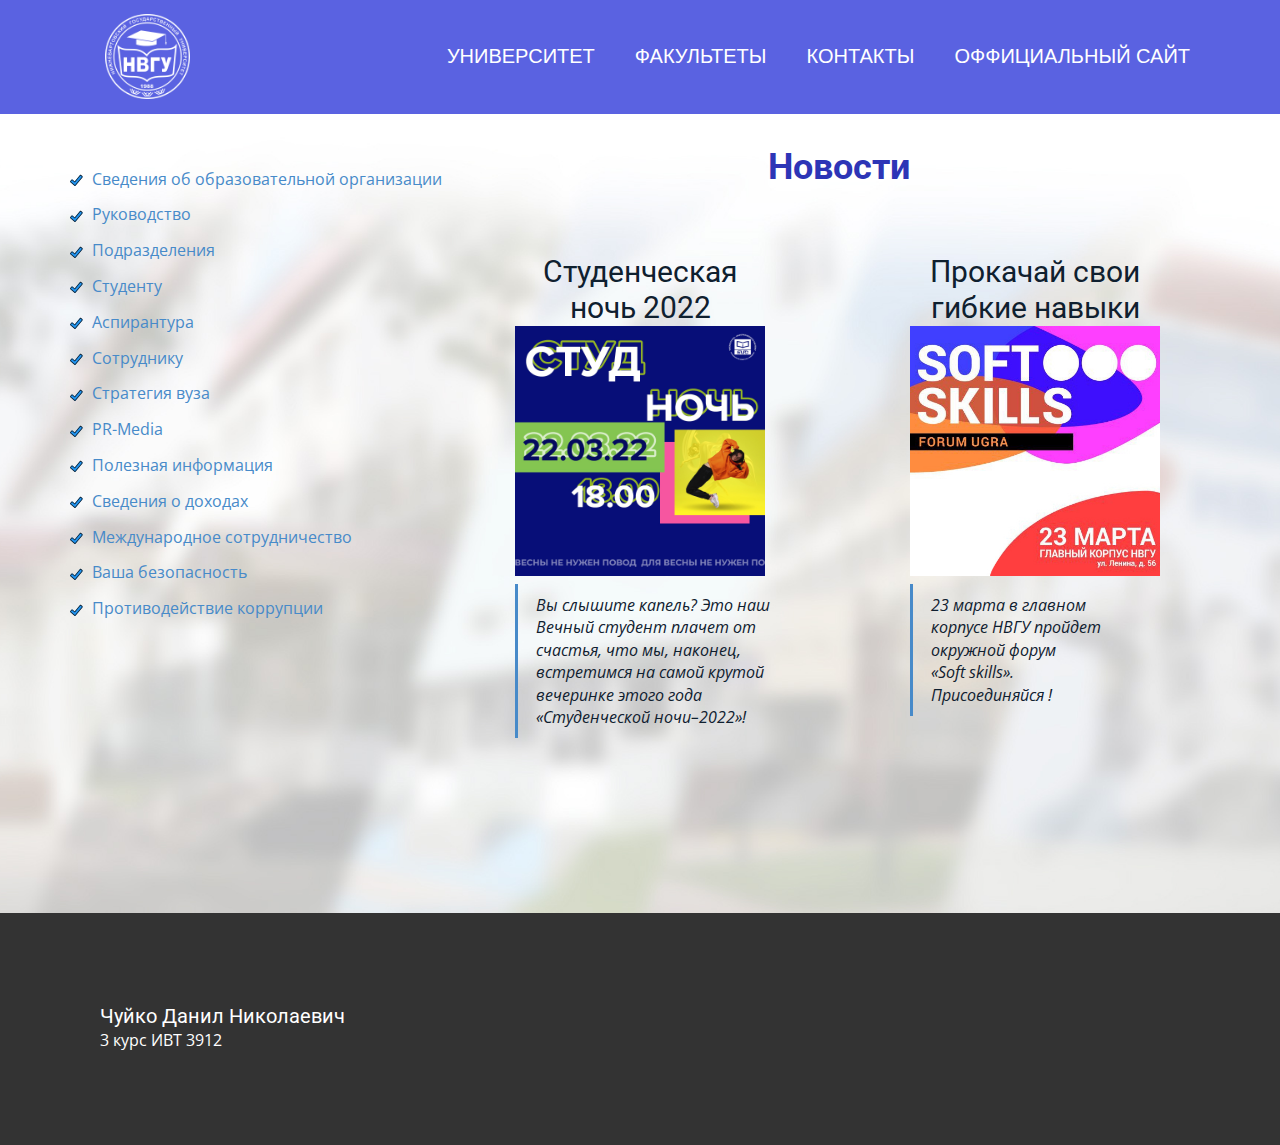
<file: index.html>
<!DOCTYPE html>
<html style="font-size: 16px;">
  <head>
    <meta name="viewport" content="width=device-width, initial-scale=1.0">
    <meta charset="utf-8">
    <meta name="keywords" content="">
    <meta name="description" content="">
    <meta name="page_type" content="np-template-header-footer-from-plugin">
    <title>Университет</title>
    <link rel="stylesheet" href="nicepage.css" media="screen">
<link rel="stylesheet" href="Университет.css" media="screen">
    <script class="u-script" type="text/javascript" src="jquery.js" defer=""></script>
    <script class="u-script" type="text/javascript" src="nicepage.js" defer=""></script>
    <meta name="generator" content="Nicepage 4.7.1, nicepage.com">
    <link id="u-theme-google-font" rel="stylesheet" href="https://fonts.googleapis.com/css?family=Roboto:100,100i,300,300i,400,400i,500,500i,700,700i,900,900i|Open+Sans:300,300i,400,400i,500,500i,600,600i,700,700i,800,800i">
    
    
    <script type="application/ld+json">{
		"@context": "http://schema.org",
		"@type": "Organization",
		"name": "Site1",
		"logo": "images/150K.png"
}</script>
    <meta name="theme-color" content="#478ac9">
    <meta property="og:title" content="Университет">
    <meta property="og:description" content="">
    <meta property="og:type" content="website">
  </head>
  <body data-home-page="Университет.html" data-home-page-title="Университет" class="u-body u-xl-mode"><header class="u-clearfix u-custom-color-1 u-header u-sticky u-sticky-fddc u-header" id="sec-4770"><div class="u-clearfix u-sheet u-sheet-1">
        <img class="u-image u-image-default u-image-1" src="images/85919197-98d3-4843-d24d-f142bf7e7b52.png" alt="" data-image-width="10243" data-image-height="10244" data-href="ГЛАВНАЯ-СТРАНИЦА.html" data-page-id="1099308682">
        <nav class="u-menu u-menu-dropdown u-offcanvas u-menu-1" data-position="меню">
          <div class="menu-collapse u-custom-font u-font-arial" style="font-size: 1.25rem; letter-spacing: 0px; text-transform: uppercase; font-weight: 700;">
            <a class="u-button-style u-custom-color u-custom-left-right-menu-spacing u-custom-padding-bottom u-custom-text-active-color u-custom-text-color u-custom-text-hover-color u-custom-top-bottom-menu-spacing u-nav-link u-text-active-palette-1-base u-text-hover-palette-2-base" href="#">
              <svg class="u-svg-link" viewBox="0 0 24 24"><use xmlns:xlink="http://www.w3.org/1999/xlink" xlink:href="#menu-hamburger"></use></svg>
              <svg class="u-svg-content" version="1.1" id="menu-hamburger" viewBox="0 0 16 16" x="0px" y="0px" xmlns:xlink="http://www.w3.org/1999/xlink" xmlns="http://www.w3.org/2000/svg"><g><rect y="1" width="16" height="2"></rect><rect y="7" width="16" height="2"></rect><rect y="13" width="16" height="2"></rect>
</g></svg>
            </a>
          </div>
          <div class="u-custom-menu u-nav-container">
            <ul class="u-custom-font u-font-arial u-nav u-unstyled u-nav-1"><li class="u-nav-item"><a class="u-button-style u-nav-link u-text-active-white u-text-hover-palette-1-light-3 u-text-white" href="Университет.html" style="padding: 18px 20px;">Университет</a>
</li><li class="u-nav-item"><a class="u-button-style u-nav-link u-text-active-white u-text-hover-palette-1-light-3 u-text-white" href="Факультеты.html" style="padding: 18px 20px;">Факультеты</a>
</li><li class="u-nav-item"><a class="u-button-style u-nav-link u-text-active-white u-text-hover-palette-1-light-3 u-text-white" href="Контакты.html" style="padding: 18px 20px;">Контакты</a>
</li><li class="u-nav-item"><a class="u-button-style u-nav-link u-text-active-white u-text-hover-palette-1-light-3 u-text-white" href="https://nvsu.ru" target="_blank" style="padding: 18px 20px;">Оффициальный сайт</a>
</li></ul>
          </div>
          <div class="u-custom-menu u-nav-container-collapse">
            <div class="u-black u-container-style u-inner-container-layout u-opacity u-opacity-95 u-sidenav">
              <div class="u-inner-container-layout u-sidenav-overflow">
                <div class="u-menu-close"></div>
                <ul class="u-align-center u-nav u-popupmenu-items u-unstyled u-nav-2"><li class="u-nav-item"><a class="u-button-style u-nav-link" href="Университет.html">Университет</a>
</li><li class="u-nav-item"><a class="u-button-style u-nav-link" href="Факультеты.html">Факультеты</a>
</li><li class="u-nav-item"><a class="u-button-style u-nav-link" href="Контакты.html">Контакты</a>
</li><li class="u-nav-item"><a class="u-button-style u-nav-link" href="https://nvsu.ru" target="_blank">Оффициальный сайт</a>
</li></ul>
              </div>
            </div>
            <div class="u-black u-menu-overlay u-opacity u-opacity-70"></div>
          </div>
        </nav>
      </div></header>
    <section class="u-clearfix u-image u-section-1" id="sec-4417" data-image-width="1920" data-image-height="1080">
      <div class="u-clearfix u-sheet u-valign-middle-lg u-valign-middle-md u-valign-middle-sm u-valign-middle-xl u-sheet-1">
        <div class="u-clearfix u-expanded-width u-layout-wrap u-layout-wrap-1">
          <div class="u-layout">
            <div class="u-layout-row">
              <div class="u-container-style u-layout-cell u-size-60 u-layout-cell-1">
                <div class="u-container-layout u-container-layout-1">
                  <h2 class="u-text u-text-custom-color-2 u-text-default u-text-1">Новости</h2>
                  <ul class="u-custom-list u-text u-text-2">
                    <li>
                      <div class="u-list-icon">
                        <svg xmlns="http://www.w3.org/2000/svg" xmlns:xlink="http://www.w3.org/1999/xlink" version="1.1" xml:space="preserve" class="u-svg-content" viewBox="0 0 24 24" id="svg-6d63"><path d="m23.526 5.101c-.04-.399-.231-.759-.541-1.014l-2.318-1.904c-.639-.524-1.585-.432-2.111.207l-9.745 11.86-3.916-3.355c-.628-.536-1.576-.465-2.115.163l-1.952 2.278c-.261.304-.388.691-.357 1.091s.215.764.52 1.024l7.403 6.346c.275.235.616.361.974.361.044 0 .089-.002.134-.006.405-.036.77-.229 1.028-.542l12.662-15.411c.255-.309.373-.7.334-1.098z" fill="#2196f3"></path><path d="m.638 13.173c-.304.354-.452.807-.417 1.273.036.466.251.891.606 1.194l7.403 6.346v.001c.321.273.719.421 1.136.421.052 0 .104-.003.156-.007.472-.042.898-.266 1.199-.632l12.665-15.411c.613-.746.504-1.852-.242-2.464l-2.318-1.904c-.744-.612-1.848-.504-2.463.24l-9.584 11.665-3.722-3.189c-.732-.627-1.839-.543-2.467.189zm3.444-1.329 4.303 3.688c.153.131.348.196.554.178.201-.018.386-.115.514-.271l10.07-12.255c.087-.107.246-.123.352-.035l2.318 1.904c.107.088.123.246.035.353l-12.664 15.41c-.058.07-.132.087-.171.09-.039.006-.115.001-.185-.059l-7.404-6.346c-.068-.059-.083-.132-.086-.171-.003-.038.001-.113.06-.182l1.952-2.278c.089-.102.247-.116.352-.026z"></path></svg>
                      </div>
                      <a href="https://nvsu.ru/sveden/" class="u-active-none u-border-none u-btn u-button-style u-hover-none u-none u-text-palette-1-base u-btn-1">Сведения об образовательной организации</a>
                    </li>
                    <li>
                      <div class="u-list-icon">
                        <svg xmlns="http://www.w3.org/2000/svg" xmlns:xlink="http://www.w3.org/1999/xlink" version="1.1" xml:space="preserve" class="u-svg-content" viewBox="0 0 24 24" id="svg-6d63"><path d="m23.526 5.101c-.04-.399-.231-.759-.541-1.014l-2.318-1.904c-.639-.524-1.585-.432-2.111.207l-9.745 11.86-3.916-3.355c-.628-.536-1.576-.465-2.115.163l-1.952 2.278c-.261.304-.388.691-.357 1.091s.215.764.52 1.024l7.403 6.346c.275.235.616.361.974.361.044 0 .089-.002.134-.006.405-.036.77-.229 1.028-.542l12.662-15.411c.255-.309.373-.7.334-1.098z" fill="#2196f3"></path><path d="m.638 13.173c-.304.354-.452.807-.417 1.273.036.466.251.891.606 1.194l7.403 6.346v.001c.321.273.719.421 1.136.421.052 0 .104-.003.156-.007.472-.042.898-.266 1.199-.632l12.665-15.411c.613-.746.504-1.852-.242-2.464l-2.318-1.904c-.744-.612-1.848-.504-2.463.24l-9.584 11.665-3.722-3.189c-.732-.627-1.839-.543-2.467.189zm3.444-1.329 4.303 3.688c.153.131.348.196.554.178.201-.018.386-.115.514-.271l10.07-12.255c.087-.107.246-.123.352-.035l2.318 1.904c.107.088.123.246.035.353l-12.664 15.41c-.058.07-.132.087-.171.09-.039.006-.115.001-.185-.059l-7.404-6.346c-.068-.059-.083-.132-.086-.171-.003-.038.001-.113.06-.182l1.952-2.278c.089-.102.247-.116.352-.026z"></path></svg>
                      </div>
                      <a href="https://nvsu.ru/ru/rukovodstvo/" class="u-active-none u-border-none u-btn u-button-style u-hover-none u-none u-text-palette-1-base u-btn-2">Руководство</a>
                    </li>
                    <li>
                      <div class="u-list-icon">
                        <svg xmlns="http://www.w3.org/2000/svg" xmlns:xlink="http://www.w3.org/1999/xlink" version="1.1" xml:space="preserve" class="u-svg-content" viewBox="0 0 24 24" id="svg-6d63"><path d="m23.526 5.101c-.04-.399-.231-.759-.541-1.014l-2.318-1.904c-.639-.524-1.585-.432-2.111.207l-9.745 11.86-3.916-3.355c-.628-.536-1.576-.465-2.115.163l-1.952 2.278c-.261.304-.388.691-.357 1.091s.215.764.52 1.024l7.403 6.346c.275.235.616.361.974.361.044 0 .089-.002.134-.006.405-.036.77-.229 1.028-.542l12.662-15.411c.255-.309.373-.7.334-1.098z" fill="#2196f3"></path><path d="m.638 13.173c-.304.354-.452.807-.417 1.273.036.466.251.891.606 1.194l7.403 6.346v.001c.321.273.719.421 1.136.421.052 0 .104-.003.156-.007.472-.042.898-.266 1.199-.632l12.665-15.411c.613-.746.504-1.852-.242-2.464l-2.318-1.904c-.744-.612-1.848-.504-2.463.24l-9.584 11.665-3.722-3.189c-.732-.627-1.839-.543-2.467.189zm3.444-1.329 4.303 3.688c.153.131.348.196.554.178.201-.018.386-.115.514-.271l10.07-12.255c.087-.107.246-.123.352-.035l2.318 1.904c.107.088.123.246.035.353l-12.664 15.41c-.058.07-.132.087-.171.09-.039.006-.115.001-.185-.059l-7.404-6.346c-.068-.059-.083-.132-.086-.171-.003-.038.001-.113.06-.182l1.952-2.278c.089-.102.247-.116.352-.026z"></path></svg>
                      </div>
                      <a href="https://nvsu.ru/ru/units/" class="u-active-none u-border-none u-btn u-button-style u-hover-none u-none u-text-palette-1-base u-btn-3">Подразделения</a>
                    </li>
                    <li>
                      <div class="u-list-icon">
                        <svg xmlns="http://www.w3.org/2000/svg" xmlns:xlink="http://www.w3.org/1999/xlink" version="1.1" xml:space="preserve" class="u-svg-content" viewBox="0 0 24 24" id="svg-6d63"><path d="m23.526 5.101c-.04-.399-.231-.759-.541-1.014l-2.318-1.904c-.639-.524-1.585-.432-2.111.207l-9.745 11.86-3.916-3.355c-.628-.536-1.576-.465-2.115.163l-1.952 2.278c-.261.304-.388.691-.357 1.091s.215.764.52 1.024l7.403 6.346c.275.235.616.361.974.361.044 0 .089-.002.134-.006.405-.036.77-.229 1.028-.542l12.662-15.411c.255-.309.373-.7.334-1.098z" fill="#2196f3"></path><path d="m.638 13.173c-.304.354-.452.807-.417 1.273.036.466.251.891.606 1.194l7.403 6.346v.001c.321.273.719.421 1.136.421.052 0 .104-.003.156-.007.472-.042.898-.266 1.199-.632l12.665-15.411c.613-.746.504-1.852-.242-2.464l-2.318-1.904c-.744-.612-1.848-.504-2.463.24l-9.584 11.665-3.722-3.189c-.732-.627-1.839-.543-2.467.189zm3.444-1.329 4.303 3.688c.153.131.348.196.554.178.201-.018.386-.115.514-.271l10.07-12.255c.087-.107.246-.123.352-.035l2.318 1.904c.107.088.123.246.035.353l-12.664 15.41c-.058.07-.132.087-.171.09-.039.006-.115.001-.185-.059l-7.404-6.346c-.068-.059-.083-.132-.086-.171-.003-.038.001-.113.06-.182l1.952-2.278c.089-.102.247-.116.352-.026z"></path></svg>
                      </div>
                      <a href="https://nvsu.ru/ru/studentu/" class="u-active-none u-border-none u-btn u-button-style u-hover-none u-none u-text-palette-1-base u-btn-4">Студенту</a>
                    </li>
                    <li>
                      <div class="u-list-icon">
                        <svg xmlns="http://www.w3.org/2000/svg" xmlns:xlink="http://www.w3.org/1999/xlink" version="1.1" xml:space="preserve" class="u-svg-content" viewBox="0 0 24 24" id="svg-6d63"><path d="m23.526 5.101c-.04-.399-.231-.759-.541-1.014l-2.318-1.904c-.639-.524-1.585-.432-2.111.207l-9.745 11.86-3.916-3.355c-.628-.536-1.576-.465-2.115.163l-1.952 2.278c-.261.304-.388.691-.357 1.091s.215.764.52 1.024l7.403 6.346c.275.235.616.361.974.361.044 0 .089-.002.134-.006.405-.036.77-.229 1.028-.542l12.662-15.411c.255-.309.373-.7.334-1.098z" fill="#2196f3"></path><path d="m.638 13.173c-.304.354-.452.807-.417 1.273.036.466.251.891.606 1.194l7.403 6.346v.001c.321.273.719.421 1.136.421.052 0 .104-.003.156-.007.472-.042.898-.266 1.199-.632l12.665-15.411c.613-.746.504-1.852-.242-2.464l-2.318-1.904c-.744-.612-1.848-.504-2.463.24l-9.584 11.665-3.722-3.189c-.732-.627-1.839-.543-2.467.189zm3.444-1.329 4.303 3.688c.153.131.348.196.554.178.201-.018.386-.115.514-.271l10.07-12.255c.087-.107.246-.123.352-.035l2.318 1.904c.107.088.123.246.035.353l-12.664 15.41c-.058.07-.132.087-.171.09-.039.006-.115.001-.185-.059l-7.404-6.346c-.068-.059-.083-.132-.086-.171-.003-.038.001-.113.06-.182l1.952-2.278c.089-.102.247-.116.352-.026z"></path></svg>
                      </div>
                      <a href="https://nvsu.ru/ru/aspirantura/" class="u-active-none u-border-none u-btn u-button-style u-hover-none u-none u-text-palette-1-base u-btn-5">Аспирантура</a>
                    </li>
                    <li>
                      <div class="u-list-icon">
                        <svg xmlns="http://www.w3.org/2000/svg" xmlns:xlink="http://www.w3.org/1999/xlink" version="1.1" xml:space="preserve" class="u-svg-content" viewBox="0 0 24 24" id="svg-6d63"><path d="m23.526 5.101c-.04-.399-.231-.759-.541-1.014l-2.318-1.904c-.639-.524-1.585-.432-2.111.207l-9.745 11.86-3.916-3.355c-.628-.536-1.576-.465-2.115.163l-1.952 2.278c-.261.304-.388.691-.357 1.091s.215.764.52 1.024l7.403 6.346c.275.235.616.361.974.361.044 0 .089-.002.134-.006.405-.036.77-.229 1.028-.542l12.662-15.411c.255-.309.373-.7.334-1.098z" fill="#2196f3"></path><path d="m.638 13.173c-.304.354-.452.807-.417 1.273.036.466.251.891.606 1.194l7.403 6.346v.001c.321.273.719.421 1.136.421.052 0 .104-.003.156-.007.472-.042.898-.266 1.199-.632l12.665-15.411c.613-.746.504-1.852-.242-2.464l-2.318-1.904c-.744-.612-1.848-.504-2.463.24l-9.584 11.665-3.722-3.189c-.732-.627-1.839-.543-2.467.189zm3.444-1.329 4.303 3.688c.153.131.348.196.554.178.201-.018.386-.115.514-.271l10.07-12.255c.087-.107.246-.123.352-.035l2.318 1.904c.107.088.123.246.035.353l-12.664 15.41c-.058.07-.132.087-.171.09-.039.006-.115.001-.185-.059l-7.404-6.346c-.068-.059-.083-.132-.086-.171-.003-.038.001-.113.06-.182l1.952-2.278c.089-.102.247-.116.352-.026z"></path></svg>
                      </div>
                      <a href="https://nvsu.ru/ru/sotrudniku/" class="u-active-none u-border-none u-btn u-button-style u-hover-none u-none u-text-palette-1-base u-btn-6">Сотруднику</a>
                    </li>
                    <li>
                      <div class="u-list-icon">
                        <svg xmlns="http://www.w3.org/2000/svg" xmlns:xlink="http://www.w3.org/1999/xlink" version="1.1" xml:space="preserve" class="u-svg-content" viewBox="0 0 24 24" id="svg-6d63"><path d="m23.526 5.101c-.04-.399-.231-.759-.541-1.014l-2.318-1.904c-.639-.524-1.585-.432-2.111.207l-9.745 11.86-3.916-3.355c-.628-.536-1.576-.465-2.115.163l-1.952 2.278c-.261.304-.388.691-.357 1.091s.215.764.52 1.024l7.403 6.346c.275.235.616.361.974.361.044 0 .089-.002.134-.006.405-.036.77-.229 1.028-.542l12.662-15.411c.255-.309.373-.7.334-1.098z" fill="#2196f3"></path><path d="m.638 13.173c-.304.354-.452.807-.417 1.273.036.466.251.891.606 1.194l7.403 6.346v.001c.321.273.719.421 1.136.421.052 0 .104-.003.156-.007.472-.042.898-.266 1.199-.632l12.665-15.411c.613-.746.504-1.852-.242-2.464l-2.318-1.904c-.744-.612-1.848-.504-2.463.24l-9.584 11.665-3.722-3.189c-.732-.627-1.839-.543-2.467.189zm3.444-1.329 4.303 3.688c.153.131.348.196.554.178.201-.018.386-.115.514-.271l10.07-12.255c.087-.107.246-.123.352-.035l2.318 1.904c.107.088.123.246.035.353l-12.664 15.41c-.058.07-.132.087-.171.09-.039.006-.115.001-.185-.059l-7.404-6.346c-.068-.059-.083-.132-.086-.171-.003-.038.001-.113.06-.182l1.952-2.278c.089-.102.247-.116.352-.026z"></path></svg>
                      </div>
                      <a href="https://nvsu.ru/ru/graphik/" class="u-active-none u-border-none u-btn u-button-style u-hover-none u-none u-text-palette-1-base u-btn-7">Стратегия вуза</a>
                    </li>
                    <li>
                      <div class="u-list-icon">
                        <svg xmlns="http://www.w3.org/2000/svg" xmlns:xlink="http://www.w3.org/1999/xlink" version="1.1" xml:space="preserve" class="u-svg-content" viewBox="0 0 24 24" id="svg-6d63"><path d="m23.526 5.101c-.04-.399-.231-.759-.541-1.014l-2.318-1.904c-.639-.524-1.585-.432-2.111.207l-9.745 11.86-3.916-3.355c-.628-.536-1.576-.465-2.115.163l-1.952 2.278c-.261.304-.388.691-.357 1.091s.215.764.52 1.024l7.403 6.346c.275.235.616.361.974.361.044 0 .089-.002.134-.006.405-.036.77-.229 1.028-.542l12.662-15.411c.255-.309.373-.7.334-1.098z" fill="#2196f3"></path><path d="m.638 13.173c-.304.354-.452.807-.417 1.273.036.466.251.891.606 1.194l7.403 6.346v.001c.321.273.719.421 1.136.421.052 0 .104-.003.156-.007.472-.042.898-.266 1.199-.632l12.665-15.411c.613-.746.504-1.852-.242-2.464l-2.318-1.904c-.744-.612-1.848-.504-2.463.24l-9.584 11.665-3.722-3.189c-.732-.627-1.839-.543-2.467.189zm3.444-1.329 4.303 3.688c.153.131.348.196.554.178.201-.018.386-.115.514-.271l10.07-12.255c.087-.107.246-.123.352-.035l2.318 1.904c.107.088.123.246.035.353l-12.664 15.41c-.058.07-.132.087-.171.09-.039.006-.115.001-.185-.059l-7.404-6.346c-.068-.059-.083-.132-.086-.171-.003-.038.001-.113.06-.182l1.952-2.278c.089-.102.247-.116.352-.026z"></path></svg>
                      </div>
                      <a href="https://nvsu.ru/ru/pr/" class="u-active-none u-border-none u-btn u-button-style u-hover-none u-none u-text-palette-1-base u-btn-8">PR-Media</a>
                    </li>
                    <li>
                      <div class="u-list-icon">
                        <svg xmlns="http://www.w3.org/2000/svg" xmlns:xlink="http://www.w3.org/1999/xlink" version="1.1" xml:space="preserve" class="u-svg-content" viewBox="0 0 24 24" id="svg-6d63"><path d="m23.526 5.101c-.04-.399-.231-.759-.541-1.014l-2.318-1.904c-.639-.524-1.585-.432-2.111.207l-9.745 11.86-3.916-3.355c-.628-.536-1.576-.465-2.115.163l-1.952 2.278c-.261.304-.388.691-.357 1.091s.215.764.52 1.024l7.403 6.346c.275.235.616.361.974.361.044 0 .089-.002.134-.006.405-.036.77-.229 1.028-.542l12.662-15.411c.255-.309.373-.7.334-1.098z" fill="#2196f3"></path><path d="m.638 13.173c-.304.354-.452.807-.417 1.273.036.466.251.891.606 1.194l7.403 6.346v.001c.321.273.719.421 1.136.421.052 0 .104-.003.156-.007.472-.042.898-.266 1.199-.632l12.665-15.411c.613-.746.504-1.852-.242-2.464l-2.318-1.904c-.744-.612-1.848-.504-2.463.24l-9.584 11.665-3.722-3.189c-.732-.627-1.839-.543-2.467.189zm3.444-1.329 4.303 3.688c.153.131.348.196.554.178.201-.018.386-.115.514-.271l10.07-12.255c.087-.107.246-.123.352-.035l2.318 1.904c.107.088.123.246.035.353l-12.664 15.41c-.058.07-.132.087-.171.09-.039.006-.115.001-.185-.059l-7.404-6.346c-.068-.059-.083-.132-.086-.171-.003-.038.001-.113.06-.182l1.952-2.278c.089-.102.247-.116.352-.026z"></path></svg>
                      </div>
                      <a href="https://nvsu.ru/ru/inf/" class="u-active-none u-border-none u-btn u-button-style u-hover-none u-none u-text-palette-1-base u-btn-9">Полезная информация</a>
                    </li>
                    <li>
                      <div class="u-list-icon">
                        <svg xmlns="http://www.w3.org/2000/svg" xmlns:xlink="http://www.w3.org/1999/xlink" version="1.1" xml:space="preserve" class="u-svg-content" viewBox="0 0 24 24" id="svg-6d63"><path d="m23.526 5.101c-.04-.399-.231-.759-.541-1.014l-2.318-1.904c-.639-.524-1.585-.432-2.111.207l-9.745 11.86-3.916-3.355c-.628-.536-1.576-.465-2.115.163l-1.952 2.278c-.261.304-.388.691-.357 1.091s.215.764.52 1.024l7.403 6.346c.275.235.616.361.974.361.044 0 .089-.002.134-.006.405-.036.77-.229 1.028-.542l12.662-15.411c.255-.309.373-.7.334-1.098z" fill="#2196f3"></path><path d="m.638 13.173c-.304.354-.452.807-.417 1.273.036.466.251.891.606 1.194l7.403 6.346v.001c.321.273.719.421 1.136.421.052 0 .104-.003.156-.007.472-.042.898-.266 1.199-.632l12.665-15.411c.613-.746.504-1.852-.242-2.464l-2.318-1.904c-.744-.612-1.848-.504-2.463.24l-9.584 11.665-3.722-3.189c-.732-.627-1.839-.543-2.467.189zm3.444-1.329 4.303 3.688c.153.131.348.196.554.178.201-.018.386-.115.514-.271l10.07-12.255c.087-.107.246-.123.352-.035l2.318 1.904c.107.088.123.246.035.353l-12.664 15.41c-.058.07-.132.087-.171.09-.039.006-.115.001-.185-.059l-7.404-6.346c-.068-.059-.083-.132-.086-.171-.003-.038.001-.113.06-.182l1.952-2.278c.089-.102.247-.116.352-.026z"></path></svg>
                      </div>
                      <a href="https://nvsu.ru/ru/dohodi/" class="u-active-none u-border-none u-btn u-button-style u-hover-none u-none u-text-palette-1-base u-btn-10">Сведения о доходах</a>
                    </li>
                    <li>
                      <div class="u-list-icon">
                        <svg xmlns="http://www.w3.org/2000/svg" xmlns:xlink="http://www.w3.org/1999/xlink" version="1.1" xml:space="preserve" class="u-svg-content" viewBox="0 0 24 24" id="svg-6d63"><path d="m23.526 5.101c-.04-.399-.231-.759-.541-1.014l-2.318-1.904c-.639-.524-1.585-.432-2.111.207l-9.745 11.86-3.916-3.355c-.628-.536-1.576-.465-2.115.163l-1.952 2.278c-.261.304-.388.691-.357 1.091s.215.764.52 1.024l7.403 6.346c.275.235.616.361.974.361.044 0 .089-.002.134-.006.405-.036.77-.229 1.028-.542l12.662-15.411c.255-.309.373-.7.334-1.098z" fill="#2196f3"></path><path d="m.638 13.173c-.304.354-.452.807-.417 1.273.036.466.251.891.606 1.194l7.403 6.346v.001c.321.273.719.421 1.136.421.052 0 .104-.003.156-.007.472-.042.898-.266 1.199-.632l12.665-15.411c.613-.746.504-1.852-.242-2.464l-2.318-1.904c-.744-.612-1.848-.504-2.463.24l-9.584 11.665-3.722-3.189c-.732-.627-1.839-.543-2.467.189zm3.444-1.329 4.303 3.688c.153.131.348.196.554.178.201-.018.386-.115.514-.271l10.07-12.255c.087-.107.246-.123.352-.035l2.318 1.904c.107.088.123.246.035.353l-12.664 15.41c-.058.07-.132.087-.171.09-.039.006-.115.001-.185-.059l-7.404-6.346c-.068-.059-.083-.132-.086-.171-.003-.038.001-.113.06-.182l1.952-2.278c.089-.102.247-.116.352-.026z"></path></svg>
                      </div>
                      <a href="https://nvsu.ru/ru/otd_international/" class="u-active-none u-border-none u-btn u-button-style u-hover-none u-none u-text-palette-1-base u-btn-11">Международное сотрудничество</a>
                    </li>
                    <li>
                      <div class="u-list-icon">
                        <svg xmlns="http://www.w3.org/2000/svg" xmlns:xlink="http://www.w3.org/1999/xlink" version="1.1" xml:space="preserve" class="u-svg-content" viewBox="0 0 24 24" id="svg-6d63"><path d="m23.526 5.101c-.04-.399-.231-.759-.541-1.014l-2.318-1.904c-.639-.524-1.585-.432-2.111.207l-9.745 11.86-3.916-3.355c-.628-.536-1.576-.465-2.115.163l-1.952 2.278c-.261.304-.388.691-.357 1.091s.215.764.52 1.024l7.403 6.346c.275.235.616.361.974.361.044 0 .089-.002.134-.006.405-.036.77-.229 1.028-.542l12.662-15.411c.255-.309.373-.7.334-1.098z" fill="#2196f3"></path><path d="m.638 13.173c-.304.354-.452.807-.417 1.273.036.466.251.891.606 1.194l7.403 6.346v.001c.321.273.719.421 1.136.421.052 0 .104-.003.156-.007.472-.042.898-.266 1.199-.632l12.665-15.411c.613-.746.504-1.852-.242-2.464l-2.318-1.904c-.744-.612-1.848-.504-2.463.24l-9.584 11.665-3.722-3.189c-.732-.627-1.839-.543-2.467.189zm3.444-1.329 4.303 3.688c.153.131.348.196.554.178.201-.018.386-.115.514-.271l10.07-12.255c.087-.107.246-.123.352-.035l2.318 1.904c.107.088.123.246.035.353l-12.664 15.41c-.058.07-.132.087-.171.09-.039.006-.115.001-.185-.059l-7.404-6.346c-.068-.059-.083-.132-.086-.171-.003-.038.001-.113.06-.182l1.952-2.278c.089-.102.247-.116.352-.026z"></path></svg>
                      </div>
                      <a href="https://nvsu.ru/ru/your_bezopasnost/" class="u-active-none u-border-none u-btn u-button-style u-hover-none u-none u-text-palette-1-base u-btn-12">Ваша безопасность</a>
                    </li>
                    <li>
                      <div class="u-list-icon">
                        <svg xmlns="http://www.w3.org/2000/svg" xmlns:xlink="http://www.w3.org/1999/xlink" version="1.1" xml:space="preserve" class="u-svg-content" viewBox="0 0 24 24" id="svg-6d63"><path d="m23.526 5.101c-.04-.399-.231-.759-.541-1.014l-2.318-1.904c-.639-.524-1.585-.432-2.111.207l-9.745 11.86-3.916-3.355c-.628-.536-1.576-.465-2.115.163l-1.952 2.278c-.261.304-.388.691-.357 1.091s.215.764.52 1.024l7.403 6.346c.275.235.616.361.974.361.044 0 .089-.002.134-.006.405-.036.77-.229 1.028-.542l12.662-15.411c.255-.309.373-.7.334-1.098z" fill="#2196f3"></path><path d="m.638 13.173c-.304.354-.452.807-.417 1.273.036.466.251.891.606 1.194l7.403 6.346v.001c.321.273.719.421 1.136.421.052 0 .104-.003.156-.007.472-.042.898-.266 1.199-.632l12.665-15.411c.613-.746.504-1.852-.242-2.464l-2.318-1.904c-.744-.612-1.848-.504-2.463.24l-9.584 11.665-3.722-3.189c-.732-.627-1.839-.543-2.467.189zm3.444-1.329 4.303 3.688c.153.131.348.196.554.178.201-.018.386-.115.514-.271l10.07-12.255c.087-.107.246-.123.352-.035l2.318 1.904c.107.088.123.246.035.353l-12.664 15.41c-.058.07-.132.087-.171.09-.039.006-.115.001-.185-.059l-7.404-6.346c-.068-.059-.083-.132-.086-.171-.003-.038.001-.113.06-.182l1.952-2.278c.089-.102.247-.116.352-.026z"></path></svg>
                      </div>
                      <a href="https://nvsu.ru/ru/antikorupzhionnay_deytelnost/" class="u-active-none u-border-none u-btn u-button-style u-hover-none u-none u-text-palette-1-base u-btn-13">Противодействие коррупции</a>
                    </li>
                  </ul>
                  <div class="u-container-style u-group u-group-1" data-href="https://vk.com/nvsulive?w=wall-190939950_100" data-target="_blank">
                    <div class="u-container-layout u-container-layout-2">
                      <h3 class="u-align-center u-text u-text-3">Студенческая ночь 2022</h3>
                      <img class="u-image u-image-default u-preserve-proportions u-image-1" src="images/P3_JCZHLEN8.jpg" alt="" data-image-width="1200" data-image-height="1200">
                      <blockquote class="u-align-left u-text u-text-4"> Вы слышите капель? Это наш Вечный студент плачет от счастья, что мы, наконец, встретимся на самой крутой вечеринке этого года «Студенческой ночи–2022»!</blockquote>
                    </div>
                  </div>
                  <div class="u-align-left-md u-align-left-sm u-align-left-xs u-container-style u-group u-group-2" data-href="https://nvsu.ru/news/6060/" data-target="_blank">
                    <div class="u-container-layout">
                      <h3 class="u-align-center-lg u-align-center-xl u-text u-text-5">Прокачай свои гибкие навыки</h3>
                      <img class="u-expanded-width-md u-expanded-width-sm u-expanded-width-xs u-image u-image-default u-preserve-proportions u-image-2" src="images/soft.jpg" alt="" data-image-width="470" data-image-height="470">
                      <blockquote class="u-align-left-lg u-align-left-xl u-text u-text-6"> 23 марта в главном корпусе&nbsp;НВГУ пройдет окружной форум «Soft&nbsp;skills».<br>Присоединяйся !<br>
                      </blockquote>
                    </div>
                  </div>
                </div>
              </div>
            </div>
          </div>
        </div>
      </div>
    </section>
    
    
    <footer class="u-clearfix u-footer u-grey-80" id="sec-1357"><div class="u-clearfix u-sheet u-sheet-1">
        <div class="u-clearfix u-expanded-width u-gutter-30 u-layout-wrap u-layout-wrap-1">
          <div class="u-gutter-0 u-layout">
            <div class="u-layout-row">
              <div class="u-align-center-sm u-align-center-xs u-align-left-md u-align-left-xl u-container-style u-layout-cell u-left-cell u-size-30 u-layout-cell-1">
                <div class="u-container-layout u-valign-middle u-container-layout-1"><!--position-->
                  <div data-position="" class="u-position"><!--block-->
                    <div class="u-block">
                      <div class="u-block-container u-clearfix"><!--block_header-->
                        <h5 class="u-block-header u-text"><!--block_header_content-->Чуйко Данил Николаевич<!--/block_header_content--></h5><!--/block_header--><!--block_content-->
                        <div class="u-block-content u-text"><!--block_content_content-->3 курс ИВТ 3912<!--/block_content_content--></div><!--/block_content-->
                      </div>
                    </div><!--/block-->
                  </div><!--/position-->
                </div>
              </div>
              <div class="u-align-center-sm u-align-right-md u-container-style u-layout-cell u-size-30 u-layout-cell-2">
            </div>
          </div>
        </div>
      </div></footer>
    </section>
  </body>
</html>
</file>
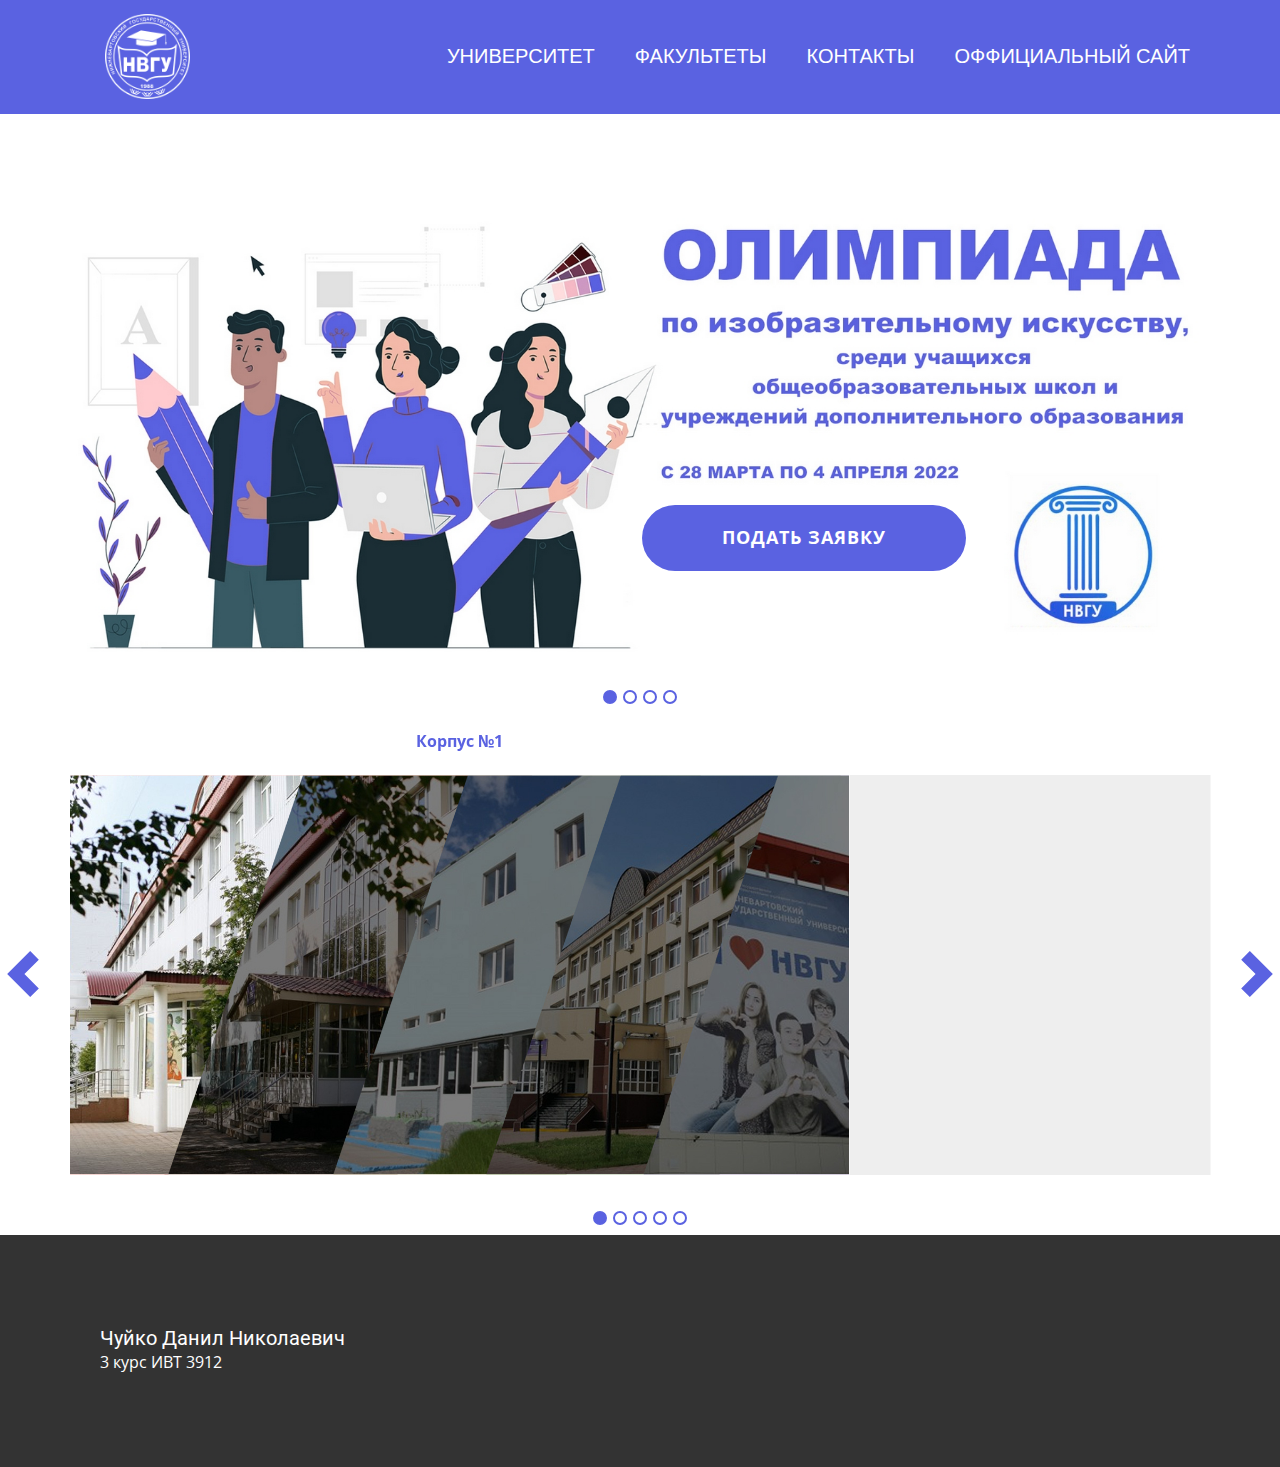
<file: ГЛАВНАЯ-СТРАНИЦА.html>
<!DOCTYPE html>
<html style="font-size: 16px;">
  <head>
    <meta name="viewport" content="width=device-width, initial-scale=1.0">
    <meta charset="utf-8">
    <meta name="keywords" content="">
    <meta name="description" content="">
    <meta name="page_type" content="np-template-header-footer-from-plugin">
    <title>ГЛАВНАЯ СТРАНИЦА</title>
    <link rel="stylesheet" href="nicepage.css" media="screen">
<link rel="stylesheet" href="ГЛАВНАЯ-СТРАНИЦА.css" media="screen">
    <script class="u-script" type="text/javascript" src="jquery.js" defer=""></script>
    <script class="u-script" type="text/javascript" src="nicepage.js" defer=""></script>
    <meta name="generator" content="Nicepage 4.7.1, nicepage.com">
    <link id="u-theme-google-font" rel="stylesheet" href="https://fonts.googleapis.com/css?family=Roboto:100,100i,300,300i,400,400i,500,500i,700,700i,900,900i|Open+Sans:300,300i,400,400i,500,500i,600,600i,700,700i,800,800i">
    
    
    
    <script type="application/ld+json">{
		"@context": "http://schema.org",
		"@type": "Organization",
		"name": "Site1",
		"logo": "images/150K.png"
}</script>
    <meta name="theme-color" content="#478ac9">
    <meta property="og:title" content="ГЛАВНАЯ СТРАНИЦА">
    <meta property="og:description" content="">
    <meta property="og:type" content="website">
  </head>
  <body class="u-body u-xl-mode"><header class="u-clearfix u-custom-color-1 u-header u-sticky u-sticky-fddc u-header" id="sec-4770"><div class="u-clearfix u-sheet u-sheet-1">
        <img class="u-image u-image-default u-image-1" src="images/85919197-98d3-4843-d24d-f142bf7e7b52.png" alt="" data-image-width="10243" data-image-height="10244" data-href="ГЛАВНАЯ-СТРАНИЦА.html" data-page-id="1099308682">
        <nav class="u-menu u-menu-dropdown u-offcanvas u-menu-1" data-position="меню">
          <div class="menu-collapse u-custom-font u-font-arial" style="font-size: 1.25rem; letter-spacing: 0px; text-transform: uppercase; font-weight: 700;">
            <a class="u-button-style u-custom-color u-custom-left-right-menu-spacing u-custom-padding-bottom u-custom-text-active-color u-custom-text-color u-custom-text-hover-color u-custom-top-bottom-menu-spacing u-nav-link u-text-active-palette-1-base u-text-hover-palette-2-base" href="#">
              <svg class="u-svg-link" viewBox="0 0 24 24"><use xmlns:xlink="http://www.w3.org/1999/xlink" xlink:href="#menu-hamburger"></use></svg>
              <svg class="u-svg-content" version="1.1" id="menu-hamburger" viewBox="0 0 16 16" x="0px" y="0px" xmlns:xlink="http://www.w3.org/1999/xlink" xmlns="http://www.w3.org/2000/svg"><g><rect y="1" width="16" height="2"></rect><rect y="7" width="16" height="2"></rect><rect y="13" width="16" height="2"></rect>
</g></svg>
            </a>
          </div>
          <div class="u-custom-menu u-nav-container">
            <ul class="u-custom-font u-font-arial u-nav u-unstyled u-nav-1"><li class="u-nav-item"><a class="u-button-style u-nav-link u-text-active-white u-text-hover-palette-1-light-3 u-text-white" href="Университет.html" style="padding: 18px 20px;">Университет</a>
</li><li class="u-nav-item"><a class="u-button-style u-nav-link u-text-active-white u-text-hover-palette-1-light-3 u-text-white" href="Факультеты.html" style="padding: 18px 20px;">Факультеты</a>
</li><li class="u-nav-item"><a class="u-button-style u-nav-link u-text-active-white u-text-hover-palette-1-light-3 u-text-white" href="Контакты.html" style="padding: 18px 20px;">Контакты</a>
</li><li class="u-nav-item"><a class="u-button-style u-nav-link u-text-active-white u-text-hover-palette-1-light-3 u-text-white" href="https://nvsu.ru" target="_blank" style="padding: 18px 20px;">Оффициальный сайт</a>
</li></ul>
          </div>
          <div class="u-custom-menu u-nav-container-collapse">
            <div class="u-black u-container-style u-inner-container-layout u-opacity u-opacity-95 u-sidenav">
              <div class="u-inner-container-layout u-sidenav-overflow">
                <div class="u-menu-close"></div>
                <ul class="u-align-center u-nav u-popupmenu-items u-unstyled u-nav-2"><li class="u-nav-item"><a class="u-button-style u-nav-link" href="Университет.html">Университет</a>
</li><li class="u-nav-item"><a class="u-button-style u-nav-link" href="Факультеты.html">Факультеты</a>
</li><li class="u-nav-item"><a class="u-button-style u-nav-link" href="Контакты.html">Контакты</a>
</li><li class="u-nav-item"><a class="u-button-style u-nav-link" href="https://nvsu.ru" target="_blank">Оффициальный сайт</a>
</li></ul>
              </div>
            </div>
            <div class="u-black u-menu-overlay u-opacity u-opacity-70"></div>
          </div>
        </nav>
      </div></header> 
    <section class="u-carousel u-slide u-block-f75a-1" id="carousel_de85" data-image-width="1920" data-image-height="1080" data-interval="5000" data-u-ride="carousel">
      <ol class="u-absolute-hcenter u-carousel-indicators u-block-f75a-2">
        <li data-u-target="#carousel_de85" data-u-slide-to="0" class="u-active u-active-custom-color-1 u-border-2 u-border-custom-color-1 u-palette-2-base u-shape-circle" style="width: 14px; height: 14px; background-image: none;"></li>
        <li data-u-target="#carousel_de85" class="u-active-custom-color-1 u-border-2 u-border-custom-color-1 u-palette-2-base u-shape-circle" data-u-slide-to="1" style="width: 14px; height: 14px; background-image: none;"></li>
        <li data-u-target="#carousel_de85" class="u-active-custom-color-1 u-border-2 u-border-custom-color-1 u-palette-2-base u-shape-circle" data-u-slide-to="2" style="width: 14px; height: 14px; background-image: none;"></li>
        <li data-u-target="#carousel_de85" class="u-active-custom-color-1 u-border-2 u-border-custom-color-1 u-palette-2-base u-shape-circle" data-u-slide-to="3" style="width: 14px; height: 14px; background-image: none;"></li>
      </ol>
      <div class="u-carousel-inner" role="listbox">
        <div class="skrollable u-active u-carousel-item u-clearfix u-section-1-1">
          <div class="u-clearfix u-image u-sheet u-image-1" data-image-width="1920" data-image-height="1080">
            <a href="https://nvsu.ru/news/6020/" class="u-border-none u-btn u-btn-round u-button-style u-custom-color-1 u-hover-custom-color-2 u-radius-50 u-btn-1" target="_blank">подать заявку</a>
          </div>
        </div>
        <div class="u-carousel-item u-clearfix u-section-1-2">
          <div class="u-clearfix u-image u-sheet u-image-1" data-image-width="1920" data-image-height="1080"></div>
        </div>
        <div class="u-carousel-item u-clearfix u-section-1-3">
          <div class="u-clearfix u-image u-sheet u-image-1" data-image-width="1920" data-image-height="1080"></div>
        </div>
        <div class="u-carousel-item u-clearfix u-section-1-4">
          <div class="u-clearfix u-image u-sheet u-image-1" data-image-width="1920" data-image-height="1080"></div>
        </div>
      </div>
      <a class="u-carousel-control u-carousel-control-prev u-custom-color-1 u-hidden u-icon-circle u-text-body-alt-color u-block-f75a-3" href="#carousel_de85" role="button" data-u-slide="prev">
        <span aria-hidden="true">
          <svg viewBox="0 0 477.175 477.175"><path d="M145.188,238.575l215.5-215.5c5.3-5.3,5.3-13.8,0-19.1s-13.8-5.3-19.1,0l-225.1,225.1c-5.3,5.3-5.3,13.8,0,19.1l225.1,225
                    c2.6,2.6,6.1,4,9.5,4s6.9-1.3,9.5-4c5.3-5.3,5.3-13.8,0-19.1L145.188,238.575z"></path></svg>
        </span>
        <span class="sr-only">Previous</span>
      </a>
      <a class="u-carousel-control u-carousel-control-next u-custom-color-1 u-hidden u-icon-circle u-text-body-alt-color u-block-f75a-4" href="#carousel_de85" role="button" data-u-slide="next">
        <span aria-hidden="true">
          <svg viewBox="0 0 477.175 477.175"><path d="M360.731,229.075l-225.1-225.1c-5.3-5.3-13.8-5.3-19.1,0s-5.3,13.8,0,19.1l215.5,215.5l-215.5,215.5
                    c-5.3,5.3-5.3,13.8,0,19.1c2.6,2.6,6.1,4,9.5,4c3.4,0,6.9-1.3,9.5-4l225.1-225.1C365.931,242.875,365.931,234.275,360.731,229.075z"></path></svg>
        </span>
        <span class="sr-only">Next</span>
      </a>
    </section>
    <section class="u-carousel u-carousel-fade u-slide u-block-9ef0-1" id="carousel_c950" data-interval="5000" data-u-ride="carousel">
      <ol class="u-absolute-hcenter u-carousel-indicators u-block-9ef0-2">
        <li data-u-target="#carousel_c950" class="u-active u-active-custom-color-1 u-border-2 u-border-active-custom-color-1 u-border-custom-color-1 u-border-hover-custom-color-2 u-hover-custom-color-2 u-shape-circle u-white" data-u-slide-to="0" style="width: 14px; height: 14px;"></li>
        <li data-u-target="#carousel_c950" class="u-active-custom-color-1 u-border-2 u-border-active-custom-color-1 u-border-custom-color-1 u-border-hover-custom-color-2 u-hover-custom-color-2 u-shape-circle u-white" data-u-slide-to="1" style="width: 14px; height: 14px;"></li>
        <li data-u-target="#carousel_c950" class="u-active-custom-color-1 u-border-2 u-border-active-custom-color-1 u-border-custom-color-1 u-border-hover-custom-color-2 u-hover-custom-color-2 u-shape-circle u-white" data-u-slide-to="2" style="width: 14px; height: 14px;"></li>
        <li data-u-target="#carousel_c950" class="u-active-custom-color-1 u-border-2 u-border-active-custom-color-1 u-border-custom-color-1 u-border-hover-custom-color-2 u-hover-custom-color-2 u-shape-circle u-white" data-u-slide-to="3" style="width: 14px; height: 14px;"></li>
        <li data-u-target="#carousel_c950" class="u-active-custom-color-1 u-border-2 u-border-active-custom-color-1 u-border-custom-color-1 u-border-hover-custom-color-2 u-hover-custom-color-2 u-shape-circle u-white" data-u-slide-to="4" style="width: 14px; height: 14px;"></li>
      </ol>
      <div class="u-carousel-inner" role="listbox">
        <div class="u-active u-carousel-item u-clearfix u-section-2-1">
          <div class="u-clearfix u-sheet u-sheet-1">
            <p class="u-align-center u-text u-text-custom-color-1 u-text-1"> Корпус №1</p>
            <div class="u-clearfix u-expanded-width u-layout-wrap u-layout-wrap-1">
              <div class="u-layout">
                <div class="u-layout-row">
                  <div class="u-container-style u-image u-layout-cell u-size-41 u-image-1" data-image-width="1472" data-image-height="752">
                    <div class="u-container-layout u-container-layout-1"></div>
                  </div>
                  <div class="u-container-style u-layout-cell u-size-19 u-layout-cell-2">
                    <div class="u-container-layout u-container-layout-2">
                      <div class="u-absolute-hcenter u-expanded u-grey-light-2 u-map">
                        <div class="embed-responsive">
                          <iframe class="embed-responsive-item" src="//maps.google.com/maps?output=embed&amp;q=%D0%B3.%20%D0%9D%D0%B8%D0%B6%D0%BD%D0%B5%D0%B2%D0%B0%D1%80%D1%82%D0%BE%D0%B2%D1%81%D0%BA%2C%20%D1%83%D0%BB.%20%D0%9B%D0%B5%D0%BD%D0%B8%D0%BD%D0%B0%2C%20%D0%B4.%2056.&amp;t=m" data-map="[base64]"></iframe>
                        </div>
                      </div>
                    </div>
                  </div>
                </div>
              </div>
            </div>
          </div>
        </div>
        <div class="u-carousel-item u-clearfix u-section-2-2">
          <div class="u-clearfix u-sheet u-sheet-1">
            <p class="u-align-center u-text u-text-custom-color-1 u-text-1"> Корпус №2<br>
            </p>
            <div class="u-clearfix u-expanded-width u-layout-wrap u-layout-wrap-1">
              <div class="u-layout">
                <div class="u-layout-row">
                  <div class="u-container-style u-image u-layout-cell u-size-41 u-image-1" data-image-width="1472" data-image-height="752">
                    <div class="u-container-layout u-container-layout-1"></div>
                  </div>
                  <div class="u-container-style u-layout-cell u-size-19 u-layout-cell-2">
                    <div class="u-container-layout u-container-layout-2">
                      <div class="u-absolute-hcenter u-expanded u-grey-light-2 u-map u-map-1">
                        <div class="embed-responsive">
                          <iframe class="embed-responsive-item" src="//maps.google.com/maps?output=embed&amp;q=%D0%B3.%20%D0%9D%D0%B8%D0%B6%D0%BD%D0%B5%D0%B2%D0%B0%D1%80%D1%82%D0%BE%D0%B2%D1%81%D0%BA%2C%20%D1%83%D0%BB.%20%D0%9C%D0%B8%D1%80%D0%B0%2C%203%20%C2%AB%D0%91%C2%BB.&amp;t=m" data-map="[base64]"></iframe>
                        </div>
                      </div>
                    </div>
                  </div>
                </div>
              </div>
            </div>
          </div>
        </div>
        <div class="u-carousel-item u-clearfix u-section-2-3">
          <div class="u-clearfix u-sheet u-sheet-1">
            <p class="u-align-center u-text u-text-custom-color-1 u-text-1"> Корпус №3</p>
            <div class="u-clearfix u-expanded-width u-layout-wrap u-layout-wrap-1">
              <div class="u-layout">
                <div class="u-layout-row">
                  <div class="u-container-style u-image u-layout-cell u-size-41 u-image-1" data-image-width="1472" data-image-height="752">
                    <div class="u-container-layout u-container-layout-1"></div>
                  </div>
                  <div class="u-container-style u-layout-cell u-size-19 u-layout-cell-2">
                    <div class="u-container-layout u-container-layout-2">
                      <div class="u-absolute-hcenter u-expanded u-grey-light-2 u-map u-map-1">
                        <div class="embed-responsive">
                          <iframe class="embed-responsive-item" src="//maps.google.com/maps?output=embed&amp;q=%D0%B3.%20%D0%9D%D0%B8%D0%B6%D0%BD%D0%B5%D0%B2%D0%B0%D1%80%D1%82%D0%BE%D0%B2%D1%81%D0%BA%2C%20%D1%83%D0%BB.%20%D0%98%D0%BD%D1%82%D0%B5%D1%80%D0%BD%D0%B0%D1%86%D0%B8%D0%BE%D0%BD%D0%B0%D0%BB%D1%8C%D0%BD%D0%B0%D1%8F%2C%2035%20%22%D0%90%22&amp;t=m" data-map="[base64]"></iframe>
                        </div>
                      </div>
                    </div>
                  </div>
                </div>
              </div>
            </div>
          </div>
        </div>
        <div class="u-carousel-item u-clearfix u-section-2-4">
          <div class="u-clearfix u-sheet u-sheet-1">
            <p class="u-align-center u-text u-text-custom-color-1 u-text-1"> Корпус №4</p>
            <div class="u-clearfix u-expanded-width u-layout-wrap u-layout-wrap-1">
              <div class="u-layout">
                <div class="u-layout-row">
                  <div class="u-container-style u-image u-layout-cell u-size-41 u-image-1" data-image-width="1472" data-image-height="752">
                    <div class="u-container-layout u-container-layout-1"></div>
                  </div>
                  <div class="u-container-style u-layout-cell u-size-19 u-layout-cell-2">
                    <div class="u-container-layout u-container-layout-2">
                      <div class="u-absolute-hcenter u-expanded u-grey-light-2 u-map u-map-1">
                        <div class="embed-responsive">
                          <iframe class="embed-responsive-item" src="//maps.google.com/maps?output=embed&amp;q=%D0%B3.%20%D0%9D%D0%B8%D0%B6%D0%BD%D0%B5%D0%B2%D0%B0%D1%80%D1%82%D0%BE%D0%B2%D1%81%D0%BA%2C%20%D1%83%D0%BB.%20%D0%94%D0%B7%D0%B5%D1%80%D0%B6%D0%B8%D0%BD%D1%81%D0%BA%D0%BE%D0%B3%D0%BE%2C%2011.&amp;t=m" data-map="[base64]"></iframe>
                        </div>
                      </div>
                    </div>
                  </div>
                </div>
              </div>
            </div>
          </div>
        </div>
        <div class="u-carousel-item u-clearfix u-section-2-5">
          <div class="u-clearfix u-sheet u-sheet-1">
            <p class="u-align-center u-text u-text-custom-color-1 u-text-1"> Корпус №5</p>
            <div class="u-clearfix u-expanded-width u-layout-wrap u-layout-wrap-1">
              <div class="u-layout">
                <div class="u-layout-row">
                  <div class="u-container-style u-image u-layout-cell u-size-41 u-image-1" data-image-width="1472" data-image-height="752">
                    <div class="u-container-layout u-container-layout-1"></div>
                  </div>
                  <div class="u-container-style u-layout-cell u-size-19 u-layout-cell-2">
                    <div class="u-container-layout u-container-layout-2">
                      <div class="u-absolute-hcenter u-expanded u-grey-light-2 u-map u-map-1">
                        <div class="embed-responsive">
                          <iframe class="embed-responsive-item" src="//maps.google.com/maps?output=embed&amp;q=%D0%B3.%20%D0%9D%D0%B8%D0%B6%D0%BD%D0%B5%D0%B2%D0%B0%D1%80%D1%82%D0%BE%D0%B2%D1%81%D0%BA%2C%20%D1%83%D0%BB.%20%D0%9B%D0%B5%D0%BD%D0%B8%D0%BD%D0%B0%2C%202.&amp;t=m" data-map="[base64]"></iframe>
                        </div>
                      </div>
                    </div>
                  </div>
                </div>
              </div>
            </div>
          </div>
        </div>
      </div>
      <a class="u-absolute-vcenter u-carousel-control u-carousel-control-prev u-text-custom-color-1 u-block-9ef0-3" href="#carousel_c950" role="button" data-u-slide="prev">
        <span aria-hidden="true">
          <svg viewBox="0 0 8 8"><path d="M5.25 0l-4 4 4 4 1.5-1.5-2.5-2.5 2.5-2.5-1.5-1.5z"></path></svg>
        </span>
        <span class="sr-only">
          <svg viewBox="0 0 8 8"><path d="M5.25 0l-4 4 4 4 1.5-1.5-2.5-2.5 2.5-2.5-1.5-1.5z"></path></svg>
        </span>
      </a>
      <a class="u-absolute-vcenter u-carousel-control u-carousel-control-next u-text-custom-color-1 u-block-9ef0-4" href="#carousel_c950" role="button" data-u-slide="next">
        <span aria-hidden="true">
          <svg viewBox="0 0 8 8"><path d="M2.75 0l-1.5 1.5 2.5 2.5-2.5 2.5 1.5 1.5 4-4-4-4z"></path></svg>
        </span>
        <span class="sr-only">
          <svg viewBox="0 0 8 8"><path d="M2.75 0l-1.5 1.5 2.5 2.5-2.5 2.5 1.5 1.5 4-4-4-4z"></path></svg>
        </span>
      </a>
    </section>
    
    
    <footer class="u-clearfix u-footer u-grey-80" id="sec-1357"><div class="u-clearfix u-sheet u-sheet-1">
        <div class="u-clearfix u-expanded-width u-gutter-30 u-layout-wrap u-layout-wrap-1">
          <div class="u-gutter-0 u-layout">
            <div class="u-layout-row">
              <div class="u-align-center-sm u-align-center-xs u-align-left-md u-align-left-xl u-container-style u-layout-cell u-left-cell u-size-30 u-layout-cell-1">
                <div class="u-container-layout u-valign-middle u-container-layout-1"><!--position-->
                  <div data-position="" class="u-position"><!--block-->
                    <div class="u-block">
                      <div class="u-block-container u-clearfix"><!--block_header-->
                        <h5 class="u-block-header u-text"><!--block_header_content-->Чуйко Данил Николаевич<!--/block_header_content--></h5><!--/block_header--><!--block_content-->
                        <div class="u-block-content u-text"><!--block_content_content-->3 курс ИВТ 3912<!--/block_content_content--></div><!--/block_content-->
                      </div>
                    </div><!--/block-->
                  </div><!--/position-->
                </div>
              </div>
            </div>
          </div>
        </div>
      </div></footer>
  </body>
</html>
</file>
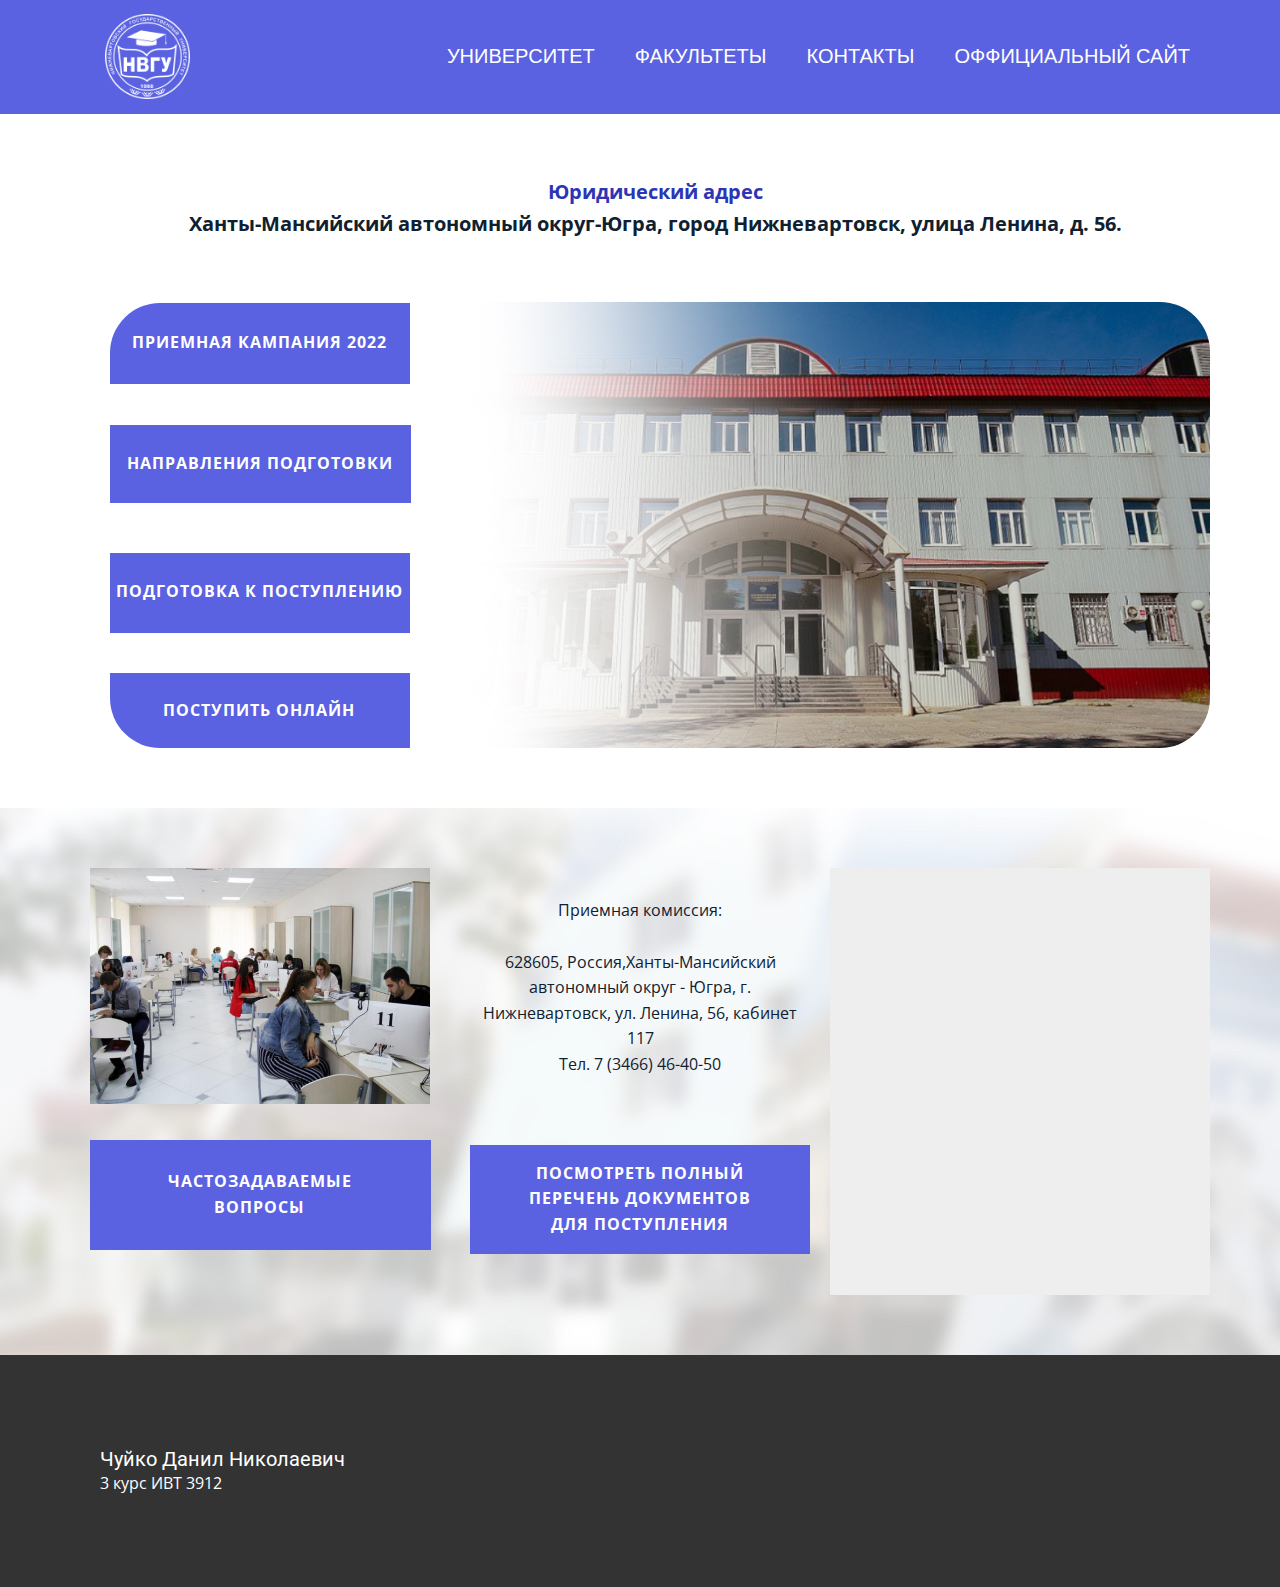
<file: Контакты.html>
<!DOCTYPE html>
<html style="font-size: 16px;">
  <head>
    <meta name="viewport" content="width=device-width, initial-scale=1.0">
    <meta charset="utf-8">
    <meta name="keywords" content="">
    <meta name="description" content="">
    <meta name="page_type" content="np-template-header-footer-from-plugin">
    <title>Контакты</title>
    <link rel="stylesheet" href="nicepage.css" media="screen">
<link rel="stylesheet" href="Контакты.css" media="screen">
    <script class="u-script" type="text/javascript" src="jquery.js" defer=""></script>
    <script class="u-script" type="text/javascript" src="nicepage.js" defer=""></script>
    <meta name="generator" content="Nicepage 4.7.1, nicepage.com">
    <link id="u-theme-google-font" rel="stylesheet" href="https://fonts.googleapis.com/css?family=Roboto:100,100i,300,300i,400,400i,500,500i,700,700i,900,900i|Open+Sans:300,300i,400,400i,500,500i,600,600i,700,700i,800,800i">
    
    
    
    <script type="application/ld+json">{
		"@context": "http://schema.org",
		"@type": "Organization",
		"name": "Site1",
		"logo": "images/150K.png"
}</script>
    <meta name="theme-color" content="#478ac9">
    <meta property="og:title" content="Контакты">
    <meta property="og:description" content="">
    <meta property="og:type" content="website">
  </head>
  <body class="u-body u-xl-mode"><header class="u-clearfix u-custom-color-1 u-header u-sticky u-sticky-fddc u-header" id="sec-4770"><div class="u-clearfix u-sheet u-sheet-1">
        <img class="u-image u-image-default u-image-1" src="images/85919197-98d3-4843-d24d-f142bf7e7b52.png" alt="" data-image-width="10243" data-image-height="10244" data-href="ГЛАВНАЯ-СТРАНИЦА.html" data-page-id="1099308682">
        <nav class="u-menu u-menu-dropdown u-offcanvas u-menu-1" data-position="меню">
          <div class="menu-collapse u-custom-font u-font-arial" style="font-size: 1.25rem; letter-spacing: 0px; text-transform: uppercase; font-weight: 700;">
            <a class="u-button-style u-custom-color u-custom-left-right-menu-spacing u-custom-padding-bottom u-custom-text-active-color u-custom-text-color u-custom-text-hover-color u-custom-top-bottom-menu-spacing u-nav-link u-text-active-palette-1-base u-text-hover-palette-2-base" href="#">
              <svg class="u-svg-link" viewBox="0 0 24 24"><use xmlns:xlink="http://www.w3.org/1999/xlink" xlink:href="#menu-hamburger"></use></svg>
              <svg class="u-svg-content" version="1.1" id="menu-hamburger" viewBox="0 0 16 16" x="0px" y="0px" xmlns:xlink="http://www.w3.org/1999/xlink" xmlns="http://www.w3.org/2000/svg"><g><rect y="1" width="16" height="2"></rect><rect y="7" width="16" height="2"></rect><rect y="13" width="16" height="2"></rect>
</g></svg>
            </a>
          </div>
          <div class="u-custom-menu u-nav-container">
            <ul class="u-custom-font u-font-arial u-nav u-unstyled u-nav-1"><li class="u-nav-item"><a class="u-button-style u-nav-link u-text-active-white u-text-hover-palette-1-light-3 u-text-white" href="Университет.html" style="padding: 18px 20px;">Университет</a>
</li><li class="u-nav-item"><a class="u-button-style u-nav-link u-text-active-white u-text-hover-palette-1-light-3 u-text-white" href="Факультеты.html" style="padding: 18px 20px;">Факультеты</a>
</li><li class="u-nav-item"><a class="u-button-style u-nav-link u-text-active-white u-text-hover-palette-1-light-3 u-text-white" href="Контакты.html" style="padding: 18px 20px;">Контакты</a>
</li><li class="u-nav-item"><a class="u-button-style u-nav-link u-text-active-white u-text-hover-palette-1-light-3 u-text-white" href="https://nvsu.ru" target="_blank" style="padding: 18px 20px;">Оффициальный сайт</a>
</li></ul>
          </div>
          <div class="u-custom-menu u-nav-container-collapse">
            <div class="u-black u-container-style u-inner-container-layout u-opacity u-opacity-95 u-sidenav">
              <div class="u-inner-container-layout u-sidenav-overflow">
                <div class="u-menu-close"></div>
                <ul class="u-align-center u-nav u-popupmenu-items u-unstyled u-nav-2"><li class="u-nav-item"><a class="u-button-style u-nav-link" href="Университет.html">Университет</a>
</li><li class="u-nav-item"><a class="u-button-style u-nav-link" href="Факультеты.html">Факультеты</a>
</li><li class="u-nav-item"><a class="u-button-style u-nav-link" href="Контакты.html">Контакты</a>
</li><li class="u-nav-item"><a class="u-button-style u-nav-link" href="https://nvsu.ru" target="_blank">Оффициальный сайт</a>
</li></ul>
              </div>
            </div>
            <div class="u-black u-menu-overlay u-opacity u-opacity-70"></div>
          </div>
        </nav>
      </div></header>
    <section class="u-clearfix u-section-1" id="sec-cd86">
      <div class="u-clearfix u-sheet u-sheet-1">
        <div class="u-clearfix u-expanded-width-lg u-expanded-width-sm u-expanded-width-xl u-expanded-width-xs u-layout-wrap u-layout-wrap-1">
          <div class="u-layout">
            <div class="u-layout-col">
              <div class="u-size-30">
                <div class="u-layout-col">
                  <div class="u-align-center u-container-style u-layout-cell u-size-60 u-layout-cell-1">
                    <div class="u-container-layout u-container-layout-1">
                      <p class="u-text u-text-1">
                        <span style="font-weight: 700;">
                          <span class="u-text-custom-color-2"> Юридический адрес</span>
                          <br>Ханты-Мансийский автономный округ-Югра, город Нижневартовск, улица Ленина, д. 56.
                        </span>
                        <br>
                      </p>
                    </div>
                  </div>
                </div>
              </div>
              <div class="u-size-30">
                <div class="u-layout-row">
                  <div class="u-align-center-sm u-align-center-xs u-container-style u-layout-cell u-size-20-lg u-size-20-xl u-size-26-md u-size-26-sm u-size-26-xs u-layout-cell-2">
                    <div class="u-container-layout u-container-layout-2">
                      <div class="u-container-style u-expanded-width-md u-group u-group-1">
                        <div class="u-container-layout u-container-layout-3">
                          <a href="https://abiturient.nvsu.ru/pravila-priema/" class="u-border-none u-btn u-btn-round u-button-style u-custom-color-1 u-hover-custom-color-2 u-top-left-radius-50 u-btn-1" target="_blank">пРИЕМНАЯ КАМПАНИЯ 2022</a>
                          <a href="https://abiturient.nvsu.ru/napravleniya-podgotovki/" class="u-align-center u-border-none u-btn u-button-style u-custom-color-1 u-hover-custom-color-2 u-btn-2" target="_blank">нАПРАВЛЕНИЯ ПОДГОТОВКИ</a>
                          <a href="https://abiturient.nvsu.ru/podgotovka-k-postupleniyu/" class="u-align-center u-border-none u-btn u-button-style u-custom-color-1 u-hover-custom-color-2 u-btn-3">ПОДГОТОВКА К ПОСТУПЛЕНИЮ</a>
                          <a href="https://abiturient.nvsu.ru/podat-dokumenty-onlayn/" class="u-border-none u-bottom-left-radius-50 u-btn u-btn-round u-button-style u-custom-color-1 u-hover-custom-color-2 u-btn-4">ПОСТУПИТЬ ОНЛАЙН</a>
                        </div>
                      </div>
                    </div>
                  </div>
                  <div class="u-container-style u-hidden-sm u-hidden-xs u-image u-image-round u-layout-cell u-radius-50 u-size-34-md u-size-34-sm u-size-34-xs u-size-40-lg u-size-40-xl u-image-1" data-image-width="1053" data-image-height="598">
                    <div class="u-container-layout u-container-layout-4"></div>
                  </div>
                </div>
              </div>
            </div>
          </div>
        </div>
      </div>
    </section>
    <section class="u-clearfix u-image u-section-2" id="sec-2e71" data-image-width="1920" data-image-height="1080">
      <div class="u-clearfix u-sheet u-sheet-1">
        <div class="u-clearfix u-layout-wrap u-layout-wrap-1">
          <div class="u-layout">
            <div class="u-layout-row">
              <div class="u-align-center-xs u-container-style u-layout-cell u-size-20 u-layout-cell-1">
                <div class="u-container-layout u-container-layout-1">
                  <img class="u-expanded-width-xs u-image u-image-1" src="images/aebab2eb-f178-962f-eca8-fbe39cd02d74.jpg" data-image-width="700" data-image-height="464">
                  <a href="https://abiturient.nvsu.ru/chasto-zadavaemye-voprosy/" class="u-border-none u-btn u-button-style u-custom-color-1 u-hover-custom-color-2 u-btn-1">чАСТОЗАДАВАЕМЫЕ<br>ВОПРОСЫ
                  </a>
                </div>
              </div>
              <div class="u-container-style u-layout-cell u-size-20 u-layout-cell-2">
                <div class="u-container-layout u-container-layout-2">
                  <p class="u-align-center u-text u-text-1"> Приемная комиссия: <br>
                    <br>628605, Россия,Ханты-Манси​йский автономный округ - Югра, г. Нижневартовск, ул. Ленина, 56, кабинет 117 <br>Тел. 7 (3466) 46-40-50
                  </p>
                  <a href="https://abiturient.nvsu.ru/pravila-priema/#docs" class="u-align-center-sm u-align-center-xs u-border-none u-btn u-button-style u-custom-color-1 u-hover-custom-color-2 u-btn-2" target="_blank">Посмотреть&nbsp;полный<br>перечень документов<br>для поступления
                  </a>
                </div>
              </div>
              <div class="u-container-style u-layout-cell u-size-20 u-layout-cell-3">
                <div class="u-container-layout u-container-layout-3">
                  <div class="u-absolute-hcenter u-expanded u-grey-light-2 u-map">
                    <div class="embed-responsive">
                      <iframe class="embed-responsive-item" src="//maps.google.com/maps?output=embed&amp;q=628605%2C%20%D0%A0%D0%BE%D1%81%D1%81%D0%B8%D1%8F%2C%D0%A5%D0%B0%D0%BD%D1%82%D1%8B-%D0%9C%D0%B0%D0%BD%D1%81%D0%B8%D0%B9%D1%81%D0%BA%D0%B8%D0%B9%20%D0%B0%D0%B2%D1%82%D0%BE%D0%BD%D0%BE%D0%BC%D0%BD%D1%8B%D0%B9%20%D0%BE%D0%BA%D1%80%D1%83%D0%B3%20-%20%D0%AE%D0%B3%D1%80%D0%B0%2C%20%D0%B3.%20%D0%9D%D0%B8%D0%B6%D0%BD%D0%B5%D0%B2%D0%B0%D1%80%D1%82%D0%BE%D0%B2%D1%81%D0%BA%2C%20%D1%83%D0%BB.%20%D0%9B%D0%B5%D0%BD%D0%B8%D0%BD%D0%B0%2C%2056&amp;z=15&amp;t=m&amp;hl=ru" data-map="[base64]"></iframe>
                    </div>
                  </div>
                </div>
              </div>
            </div>
          </div>
        </div>
      </div>
    </section>
    
    
    <footer class="u-clearfix u-footer u-grey-80" id="sec-1357"><div class="u-clearfix u-sheet u-sheet-1">
        <div class="u-clearfix u-expanded-width u-gutter-30 u-layout-wrap u-layout-wrap-1">
          <div class="u-gutter-0 u-layout">
            <div class="u-layout-row">
              <div class="u-align-center-sm u-align-center-xs u-align-left-md u-align-left-xl u-container-style u-layout-cell u-left-cell u-size-30 u-layout-cell-1">
                <div class="u-container-layout u-valign-middle u-container-layout-1"><!--position-->
                  <div data-position="" class="u-position"><!--block-->
                    <div class="u-block">
                      <div class="u-block-container u-clearfix"><!--block_header-->
                        <h5 class="u-block-header u-text"><!--block_header_content-->Чуйко Данил Николаевич<!--/block_header_content--></h5><!--/block_header--><!--block_content-->
                        <div class="u-block-content u-text"><!--block_content_content-->3 курс ИВТ 3912<!--/block_content_content--></div><!--/block_content-->
                      </div>
                    </div><!--/block-->
                  </div><!--/position-->
                </div>
              </div>
            </div>
          </div>
        </div>
      </div></footer>
  </body>
</html>
</file>
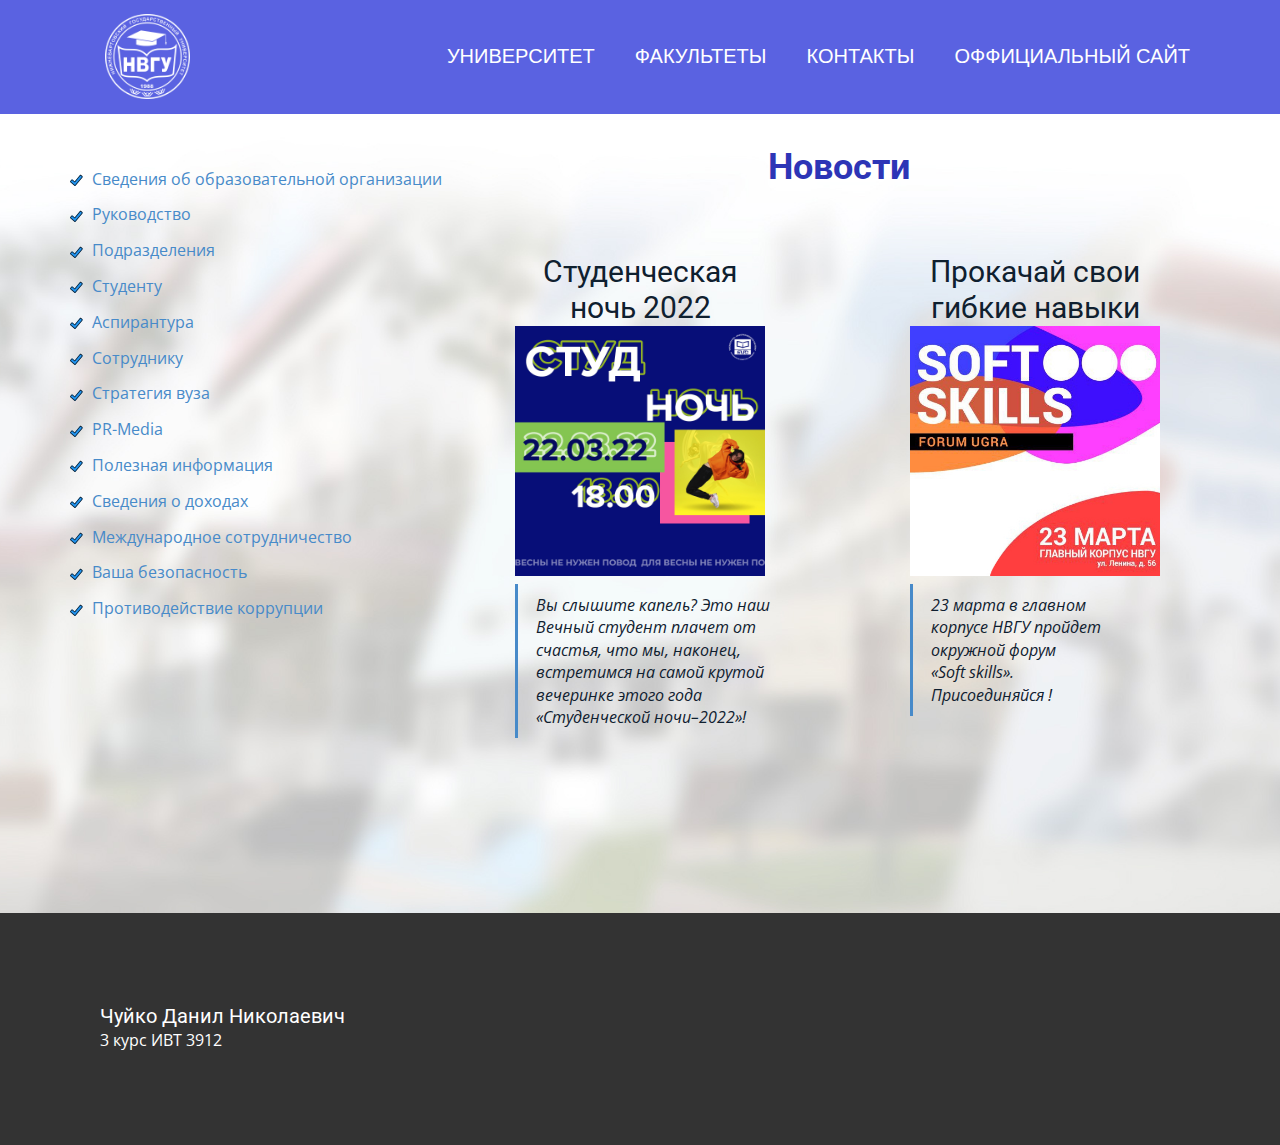
<file: Университет.html>
<!DOCTYPE html>
<html style="font-size: 16px;">
  <head>
    <meta name="viewport" content="width=device-width, initial-scale=1.0">
    <meta charset="utf-8">
    <meta name="keywords" content="">
    <meta name="description" content="">
    <meta name="page_type" content="np-template-header-footer-from-plugin">
    <title>Университет</title>
    <link rel="stylesheet" href="nicepage.css" media="screen">
<link rel="stylesheet" href="Университет.css" media="screen">
    <script class="u-script" type="text/javascript" src="jquery.js" defer=""></script>
    <script class="u-script" type="text/javascript" src="nicepage.js" defer=""></script>
    <meta name="generator" content="Nicepage 4.7.1, nicepage.com">
    <link id="u-theme-google-font" rel="stylesheet" href="https://fonts.googleapis.com/css?family=Roboto:100,100i,300,300i,400,400i,500,500i,700,700i,900,900i|Open+Sans:300,300i,400,400i,500,500i,600,600i,700,700i,800,800i">
    
    
    <script type="application/ld+json">{
		"@context": "http://schema.org",
		"@type": "Organization",
		"name": "Site1",
		"logo": "images/150K.png"
}</script>
    <meta name="theme-color" content="#478ac9">
    <meta property="og:title" content="Университет">
    <meta property="og:description" content="">
    <meta property="og:type" content="website">
  </head>
  <body class="u-body u-xl-mode"><header class="u-clearfix u-custom-color-1 u-header u-sticky u-sticky-fddc u-header" id="sec-4770"><div class="u-clearfix u-sheet u-sheet-1">
        <img class="u-image u-image-default u-image-1" src="images/85919197-98d3-4843-d24d-f142bf7e7b52.png" alt="" data-image-width="10243" data-image-height="10244" data-href="ГЛАВНАЯ-СТРАНИЦА.html" data-page-id="1099308682">
        <nav class="u-menu u-menu-dropdown u-offcanvas u-menu-1" data-position="меню">
          <div class="menu-collapse u-custom-font u-font-arial" style="font-size: 1.25rem; letter-spacing: 0px; text-transform: uppercase; font-weight: 700;">
            <a class="u-button-style u-custom-color u-custom-left-right-menu-spacing u-custom-padding-bottom u-custom-text-active-color u-custom-text-color u-custom-text-hover-color u-custom-top-bottom-menu-spacing u-nav-link u-text-active-palette-1-base u-text-hover-palette-2-base" href="#">
              <svg class="u-svg-link" viewBox="0 0 24 24"><use xmlns:xlink="http://www.w3.org/1999/xlink" xlink:href="#menu-hamburger"></use></svg>
              <svg class="u-svg-content" version="1.1" id="menu-hamburger" viewBox="0 0 16 16" x="0px" y="0px" xmlns:xlink="http://www.w3.org/1999/xlink" xmlns="http://www.w3.org/2000/svg"><g><rect y="1" width="16" height="2"></rect><rect y="7" width="16" height="2"></rect><rect y="13" width="16" height="2"></rect>
</g></svg>
            </a>
          </div>
          <div class="u-custom-menu u-nav-container">
            <ul class="u-custom-font u-font-arial u-nav u-unstyled u-nav-1"><li class="u-nav-item"><a class="u-button-style u-nav-link u-text-active-white u-text-hover-palette-1-light-3 u-text-white" href="Университет.html" style="padding: 18px 20px;">Университет</a>
</li><li class="u-nav-item"><a class="u-button-style u-nav-link u-text-active-white u-text-hover-palette-1-light-3 u-text-white" href="Факультеты.html" style="padding: 18px 20px;">Факультеты</a>
</li><li class="u-nav-item"><a class="u-button-style u-nav-link u-text-active-white u-text-hover-palette-1-light-3 u-text-white" href="Контакты.html" style="padding: 18px 20px;">Контакты</a>
</li><li class="u-nav-item"><a class="u-button-style u-nav-link u-text-active-white u-text-hover-palette-1-light-3 u-text-white" href="https://nvsu.ru" target="_blank" style="padding: 18px 20px;">Оффициальный сайт</a>
</li></ul>
          </div>
          <div class="u-custom-menu u-nav-container-collapse">
            <div class="u-black u-container-style u-inner-container-layout u-opacity u-opacity-95 u-sidenav">
              <div class="u-inner-container-layout u-sidenav-overflow">
                <div class="u-menu-close"></div>
                <ul class="u-align-center u-nav u-popupmenu-items u-unstyled u-nav-2"><li class="u-nav-item"><a class="u-button-style u-nav-link" href="Университет.html">Университет</a>
</li><li class="u-nav-item"><a class="u-button-style u-nav-link" href="Факультеты.html">Факультеты</a>
</li><li class="u-nav-item"><a class="u-button-style u-nav-link" href="Контакты.html">Контакты</a>
</li><li class="u-nav-item"><a class="u-button-style u-nav-link" href="https://nvsu.ru" target="_blank">Оффициальный сайт</a>
</li></ul>
              </div>
            </div>
            <div class="u-black u-menu-overlay u-opacity u-opacity-70"></div>
          </div>
        </nav>
      </div></header>
    <section class="u-clearfix u-image u-section-1" id="sec-4417" data-image-width="1920" data-image-height="1080">
      <div class="u-clearfix u-sheet u-valign-middle-lg u-valign-middle-md u-valign-middle-sm u-valign-middle-xl u-sheet-1">
        <div class="u-clearfix u-expanded-width u-layout-wrap u-layout-wrap-1">
          <div class="u-layout">
            <div class="u-layout-row">
              <div class="u-container-style u-layout-cell u-size-60 u-layout-cell-1">
                <div class="u-container-layout u-container-layout-1">
                  <h2 class="u-text u-text-custom-color-2 u-text-default u-text-1">Новости</h2>
                  <ul class="u-custom-list u-text u-text-2">
                    <li>
                      <div class="u-list-icon">
                        <svg xmlns="http://www.w3.org/2000/svg" xmlns:xlink="http://www.w3.org/1999/xlink" version="1.1" xml:space="preserve" class="u-svg-content" viewBox="0 0 24 24" id="svg-6d63"><path d="m23.526 5.101c-.04-.399-.231-.759-.541-1.014l-2.318-1.904c-.639-.524-1.585-.432-2.111.207l-9.745 11.86-3.916-3.355c-.628-.536-1.576-.465-2.115.163l-1.952 2.278c-.261.304-.388.691-.357 1.091s.215.764.52 1.024l7.403 6.346c.275.235.616.361.974.361.044 0 .089-.002.134-.006.405-.036.77-.229 1.028-.542l12.662-15.411c.255-.309.373-.7.334-1.098z" fill="#2196f3"></path><path d="m.638 13.173c-.304.354-.452.807-.417 1.273.036.466.251.891.606 1.194l7.403 6.346v.001c.321.273.719.421 1.136.421.052 0 .104-.003.156-.007.472-.042.898-.266 1.199-.632l12.665-15.411c.613-.746.504-1.852-.242-2.464l-2.318-1.904c-.744-.612-1.848-.504-2.463.24l-9.584 11.665-3.722-3.189c-.732-.627-1.839-.543-2.467.189zm3.444-1.329 4.303 3.688c.153.131.348.196.554.178.201-.018.386-.115.514-.271l10.07-12.255c.087-.107.246-.123.352-.035l2.318 1.904c.107.088.123.246.035.353l-12.664 15.41c-.058.07-.132.087-.171.09-.039.006-.115.001-.185-.059l-7.404-6.346c-.068-.059-.083-.132-.086-.171-.003-.038.001-.113.06-.182l1.952-2.278c.089-.102.247-.116.352-.026z"></path></svg>
                      </div>
                      <a href="https://nvsu.ru/sveden/" class="u-active-none u-border-none u-btn u-button-style u-hover-none u-none u-text-palette-1-base u-btn-1">Сведения об образовательной организации</a>
                    </li>
                    <li>
                      <div class="u-list-icon">
                        <svg xmlns="http://www.w3.org/2000/svg" xmlns:xlink="http://www.w3.org/1999/xlink" version="1.1" xml:space="preserve" class="u-svg-content" viewBox="0 0 24 24" id="svg-6d63"><path d="m23.526 5.101c-.04-.399-.231-.759-.541-1.014l-2.318-1.904c-.639-.524-1.585-.432-2.111.207l-9.745 11.86-3.916-3.355c-.628-.536-1.576-.465-2.115.163l-1.952 2.278c-.261.304-.388.691-.357 1.091s.215.764.52 1.024l7.403 6.346c.275.235.616.361.974.361.044 0 .089-.002.134-.006.405-.036.77-.229 1.028-.542l12.662-15.411c.255-.309.373-.7.334-1.098z" fill="#2196f3"></path><path d="m.638 13.173c-.304.354-.452.807-.417 1.273.036.466.251.891.606 1.194l7.403 6.346v.001c.321.273.719.421 1.136.421.052 0 .104-.003.156-.007.472-.042.898-.266 1.199-.632l12.665-15.411c.613-.746.504-1.852-.242-2.464l-2.318-1.904c-.744-.612-1.848-.504-2.463.24l-9.584 11.665-3.722-3.189c-.732-.627-1.839-.543-2.467.189zm3.444-1.329 4.303 3.688c.153.131.348.196.554.178.201-.018.386-.115.514-.271l10.07-12.255c.087-.107.246-.123.352-.035l2.318 1.904c.107.088.123.246.035.353l-12.664 15.41c-.058.07-.132.087-.171.09-.039.006-.115.001-.185-.059l-7.404-6.346c-.068-.059-.083-.132-.086-.171-.003-.038.001-.113.06-.182l1.952-2.278c.089-.102.247-.116.352-.026z"></path></svg>
                      </div>
                      <a href="https://nvsu.ru/ru/rukovodstvo/" class="u-active-none u-border-none u-btn u-button-style u-hover-none u-none u-text-palette-1-base u-btn-2">Руководство</a>
                    </li>
                    <li>
                      <div class="u-list-icon">
                        <svg xmlns="http://www.w3.org/2000/svg" xmlns:xlink="http://www.w3.org/1999/xlink" version="1.1" xml:space="preserve" class="u-svg-content" viewBox="0 0 24 24" id="svg-6d63"><path d="m23.526 5.101c-.04-.399-.231-.759-.541-1.014l-2.318-1.904c-.639-.524-1.585-.432-2.111.207l-9.745 11.86-3.916-3.355c-.628-.536-1.576-.465-2.115.163l-1.952 2.278c-.261.304-.388.691-.357 1.091s.215.764.52 1.024l7.403 6.346c.275.235.616.361.974.361.044 0 .089-.002.134-.006.405-.036.77-.229 1.028-.542l12.662-15.411c.255-.309.373-.7.334-1.098z" fill="#2196f3"></path><path d="m.638 13.173c-.304.354-.452.807-.417 1.273.036.466.251.891.606 1.194l7.403 6.346v.001c.321.273.719.421 1.136.421.052 0 .104-.003.156-.007.472-.042.898-.266 1.199-.632l12.665-15.411c.613-.746.504-1.852-.242-2.464l-2.318-1.904c-.744-.612-1.848-.504-2.463.24l-9.584 11.665-3.722-3.189c-.732-.627-1.839-.543-2.467.189zm3.444-1.329 4.303 3.688c.153.131.348.196.554.178.201-.018.386-.115.514-.271l10.07-12.255c.087-.107.246-.123.352-.035l2.318 1.904c.107.088.123.246.035.353l-12.664 15.41c-.058.07-.132.087-.171.09-.039.006-.115.001-.185-.059l-7.404-6.346c-.068-.059-.083-.132-.086-.171-.003-.038.001-.113.06-.182l1.952-2.278c.089-.102.247-.116.352-.026z"></path></svg>
                      </div>
                      <a href="https://nvsu.ru/ru/units/" class="u-active-none u-border-none u-btn u-button-style u-hover-none u-none u-text-palette-1-base u-btn-3">Подразделения</a>
                    </li>
                    <li>
                      <div class="u-list-icon">
                        <svg xmlns="http://www.w3.org/2000/svg" xmlns:xlink="http://www.w3.org/1999/xlink" version="1.1" xml:space="preserve" class="u-svg-content" viewBox="0 0 24 24" id="svg-6d63"><path d="m23.526 5.101c-.04-.399-.231-.759-.541-1.014l-2.318-1.904c-.639-.524-1.585-.432-2.111.207l-9.745 11.86-3.916-3.355c-.628-.536-1.576-.465-2.115.163l-1.952 2.278c-.261.304-.388.691-.357 1.091s.215.764.52 1.024l7.403 6.346c.275.235.616.361.974.361.044 0 .089-.002.134-.006.405-.036.77-.229 1.028-.542l12.662-15.411c.255-.309.373-.7.334-1.098z" fill="#2196f3"></path><path d="m.638 13.173c-.304.354-.452.807-.417 1.273.036.466.251.891.606 1.194l7.403 6.346v.001c.321.273.719.421 1.136.421.052 0 .104-.003.156-.007.472-.042.898-.266 1.199-.632l12.665-15.411c.613-.746.504-1.852-.242-2.464l-2.318-1.904c-.744-.612-1.848-.504-2.463.24l-9.584 11.665-3.722-3.189c-.732-.627-1.839-.543-2.467.189zm3.444-1.329 4.303 3.688c.153.131.348.196.554.178.201-.018.386-.115.514-.271l10.07-12.255c.087-.107.246-.123.352-.035l2.318 1.904c.107.088.123.246.035.353l-12.664 15.41c-.058.07-.132.087-.171.09-.039.006-.115.001-.185-.059l-7.404-6.346c-.068-.059-.083-.132-.086-.171-.003-.038.001-.113.06-.182l1.952-2.278c.089-.102.247-.116.352-.026z"></path></svg>
                      </div>
                      <a href="https://nvsu.ru/ru/studentu/" class="u-active-none u-border-none u-btn u-button-style u-hover-none u-none u-text-palette-1-base u-btn-4">Студенту</a>
                    </li>
                    <li>
                      <div class="u-list-icon">
                        <svg xmlns="http://www.w3.org/2000/svg" xmlns:xlink="http://www.w3.org/1999/xlink" version="1.1" xml:space="preserve" class="u-svg-content" viewBox="0 0 24 24" id="svg-6d63"><path d="m23.526 5.101c-.04-.399-.231-.759-.541-1.014l-2.318-1.904c-.639-.524-1.585-.432-2.111.207l-9.745 11.86-3.916-3.355c-.628-.536-1.576-.465-2.115.163l-1.952 2.278c-.261.304-.388.691-.357 1.091s.215.764.52 1.024l7.403 6.346c.275.235.616.361.974.361.044 0 .089-.002.134-.006.405-.036.77-.229 1.028-.542l12.662-15.411c.255-.309.373-.7.334-1.098z" fill="#2196f3"></path><path d="m.638 13.173c-.304.354-.452.807-.417 1.273.036.466.251.891.606 1.194l7.403 6.346v.001c.321.273.719.421 1.136.421.052 0 .104-.003.156-.007.472-.042.898-.266 1.199-.632l12.665-15.411c.613-.746.504-1.852-.242-2.464l-2.318-1.904c-.744-.612-1.848-.504-2.463.24l-9.584 11.665-3.722-3.189c-.732-.627-1.839-.543-2.467.189zm3.444-1.329 4.303 3.688c.153.131.348.196.554.178.201-.018.386-.115.514-.271l10.07-12.255c.087-.107.246-.123.352-.035l2.318 1.904c.107.088.123.246.035.353l-12.664 15.41c-.058.07-.132.087-.171.09-.039.006-.115.001-.185-.059l-7.404-6.346c-.068-.059-.083-.132-.086-.171-.003-.038.001-.113.06-.182l1.952-2.278c.089-.102.247-.116.352-.026z"></path></svg>
                      </div>
                      <a href="https://nvsu.ru/ru/aspirantura/" class="u-active-none u-border-none u-btn u-button-style u-hover-none u-none u-text-palette-1-base u-btn-5">Аспирантура</a>
                    </li>
                    <li>
                      <div class="u-list-icon">
                        <svg xmlns="http://www.w3.org/2000/svg" xmlns:xlink="http://www.w3.org/1999/xlink" version="1.1" xml:space="preserve" class="u-svg-content" viewBox="0 0 24 24" id="svg-6d63"><path d="m23.526 5.101c-.04-.399-.231-.759-.541-1.014l-2.318-1.904c-.639-.524-1.585-.432-2.111.207l-9.745 11.86-3.916-3.355c-.628-.536-1.576-.465-2.115.163l-1.952 2.278c-.261.304-.388.691-.357 1.091s.215.764.52 1.024l7.403 6.346c.275.235.616.361.974.361.044 0 .089-.002.134-.006.405-.036.77-.229 1.028-.542l12.662-15.411c.255-.309.373-.7.334-1.098z" fill="#2196f3"></path><path d="m.638 13.173c-.304.354-.452.807-.417 1.273.036.466.251.891.606 1.194l7.403 6.346v.001c.321.273.719.421 1.136.421.052 0 .104-.003.156-.007.472-.042.898-.266 1.199-.632l12.665-15.411c.613-.746.504-1.852-.242-2.464l-2.318-1.904c-.744-.612-1.848-.504-2.463.24l-9.584 11.665-3.722-3.189c-.732-.627-1.839-.543-2.467.189zm3.444-1.329 4.303 3.688c.153.131.348.196.554.178.201-.018.386-.115.514-.271l10.07-12.255c.087-.107.246-.123.352-.035l2.318 1.904c.107.088.123.246.035.353l-12.664 15.41c-.058.07-.132.087-.171.09-.039.006-.115.001-.185-.059l-7.404-6.346c-.068-.059-.083-.132-.086-.171-.003-.038.001-.113.06-.182l1.952-2.278c.089-.102.247-.116.352-.026z"></path></svg>
                      </div>
                      <a href="https://nvsu.ru/ru/sotrudniku/" class="u-active-none u-border-none u-btn u-button-style u-hover-none u-none u-text-palette-1-base u-btn-6">Сотруднику</a>
                    </li>
                    <li>
                      <div class="u-list-icon">
                        <svg xmlns="http://www.w3.org/2000/svg" xmlns:xlink="http://www.w3.org/1999/xlink" version="1.1" xml:space="preserve" class="u-svg-content" viewBox="0 0 24 24" id="svg-6d63"><path d="m23.526 5.101c-.04-.399-.231-.759-.541-1.014l-2.318-1.904c-.639-.524-1.585-.432-2.111.207l-9.745 11.86-3.916-3.355c-.628-.536-1.576-.465-2.115.163l-1.952 2.278c-.261.304-.388.691-.357 1.091s.215.764.52 1.024l7.403 6.346c.275.235.616.361.974.361.044 0 .089-.002.134-.006.405-.036.77-.229 1.028-.542l12.662-15.411c.255-.309.373-.7.334-1.098z" fill="#2196f3"></path><path d="m.638 13.173c-.304.354-.452.807-.417 1.273.036.466.251.891.606 1.194l7.403 6.346v.001c.321.273.719.421 1.136.421.052 0 .104-.003.156-.007.472-.042.898-.266 1.199-.632l12.665-15.411c.613-.746.504-1.852-.242-2.464l-2.318-1.904c-.744-.612-1.848-.504-2.463.24l-9.584 11.665-3.722-3.189c-.732-.627-1.839-.543-2.467.189zm3.444-1.329 4.303 3.688c.153.131.348.196.554.178.201-.018.386-.115.514-.271l10.07-12.255c.087-.107.246-.123.352-.035l2.318 1.904c.107.088.123.246.035.353l-12.664 15.41c-.058.07-.132.087-.171.09-.039.006-.115.001-.185-.059l-7.404-6.346c-.068-.059-.083-.132-.086-.171-.003-.038.001-.113.06-.182l1.952-2.278c.089-.102.247-.116.352-.026z"></path></svg>
                      </div>
                      <a href="https://nvsu.ru/ru/graphik/" class="u-active-none u-border-none u-btn u-button-style u-hover-none u-none u-text-palette-1-base u-btn-7">Стратегия вуза</a>
                    </li>
                    <li>
                      <div class="u-list-icon">
                        <svg xmlns="http://www.w3.org/2000/svg" xmlns:xlink="http://www.w3.org/1999/xlink" version="1.1" xml:space="preserve" class="u-svg-content" viewBox="0 0 24 24" id="svg-6d63"><path d="m23.526 5.101c-.04-.399-.231-.759-.541-1.014l-2.318-1.904c-.639-.524-1.585-.432-2.111.207l-9.745 11.86-3.916-3.355c-.628-.536-1.576-.465-2.115.163l-1.952 2.278c-.261.304-.388.691-.357 1.091s.215.764.52 1.024l7.403 6.346c.275.235.616.361.974.361.044 0 .089-.002.134-.006.405-.036.77-.229 1.028-.542l12.662-15.411c.255-.309.373-.7.334-1.098z" fill="#2196f3"></path><path d="m.638 13.173c-.304.354-.452.807-.417 1.273.036.466.251.891.606 1.194l7.403 6.346v.001c.321.273.719.421 1.136.421.052 0 .104-.003.156-.007.472-.042.898-.266 1.199-.632l12.665-15.411c.613-.746.504-1.852-.242-2.464l-2.318-1.904c-.744-.612-1.848-.504-2.463.24l-9.584 11.665-3.722-3.189c-.732-.627-1.839-.543-2.467.189zm3.444-1.329 4.303 3.688c.153.131.348.196.554.178.201-.018.386-.115.514-.271l10.07-12.255c.087-.107.246-.123.352-.035l2.318 1.904c.107.088.123.246.035.353l-12.664 15.41c-.058.07-.132.087-.171.09-.039.006-.115.001-.185-.059l-7.404-6.346c-.068-.059-.083-.132-.086-.171-.003-.038.001-.113.06-.182l1.952-2.278c.089-.102.247-.116.352-.026z"></path></svg>
                      </div>
                      <a href="https://nvsu.ru/ru/pr/" class="u-active-none u-border-none u-btn u-button-style u-hover-none u-none u-text-palette-1-base u-btn-8">PR-Media</a>
                    </li>
                    <li>
                      <div class="u-list-icon">
                        <svg xmlns="http://www.w3.org/2000/svg" xmlns:xlink="http://www.w3.org/1999/xlink" version="1.1" xml:space="preserve" class="u-svg-content" viewBox="0 0 24 24" id="svg-6d63"><path d="m23.526 5.101c-.04-.399-.231-.759-.541-1.014l-2.318-1.904c-.639-.524-1.585-.432-2.111.207l-9.745 11.86-3.916-3.355c-.628-.536-1.576-.465-2.115.163l-1.952 2.278c-.261.304-.388.691-.357 1.091s.215.764.52 1.024l7.403 6.346c.275.235.616.361.974.361.044 0 .089-.002.134-.006.405-.036.77-.229 1.028-.542l12.662-15.411c.255-.309.373-.7.334-1.098z" fill="#2196f3"></path><path d="m.638 13.173c-.304.354-.452.807-.417 1.273.036.466.251.891.606 1.194l7.403 6.346v.001c.321.273.719.421 1.136.421.052 0 .104-.003.156-.007.472-.042.898-.266 1.199-.632l12.665-15.411c.613-.746.504-1.852-.242-2.464l-2.318-1.904c-.744-.612-1.848-.504-2.463.24l-9.584 11.665-3.722-3.189c-.732-.627-1.839-.543-2.467.189zm3.444-1.329 4.303 3.688c.153.131.348.196.554.178.201-.018.386-.115.514-.271l10.07-12.255c.087-.107.246-.123.352-.035l2.318 1.904c.107.088.123.246.035.353l-12.664 15.41c-.058.07-.132.087-.171.09-.039.006-.115.001-.185-.059l-7.404-6.346c-.068-.059-.083-.132-.086-.171-.003-.038.001-.113.06-.182l1.952-2.278c.089-.102.247-.116.352-.026z"></path></svg>
                      </div>
                      <a href="https://nvsu.ru/ru/inf/" class="u-active-none u-border-none u-btn u-button-style u-hover-none u-none u-text-palette-1-base u-btn-9">Полезная информация</a>
                    </li>
                    <li>
                      <div class="u-list-icon">
                        <svg xmlns="http://www.w3.org/2000/svg" xmlns:xlink="http://www.w3.org/1999/xlink" version="1.1" xml:space="preserve" class="u-svg-content" viewBox="0 0 24 24" id="svg-6d63"><path d="m23.526 5.101c-.04-.399-.231-.759-.541-1.014l-2.318-1.904c-.639-.524-1.585-.432-2.111.207l-9.745 11.86-3.916-3.355c-.628-.536-1.576-.465-2.115.163l-1.952 2.278c-.261.304-.388.691-.357 1.091s.215.764.52 1.024l7.403 6.346c.275.235.616.361.974.361.044 0 .089-.002.134-.006.405-.036.77-.229 1.028-.542l12.662-15.411c.255-.309.373-.7.334-1.098z" fill="#2196f3"></path><path d="m.638 13.173c-.304.354-.452.807-.417 1.273.036.466.251.891.606 1.194l7.403 6.346v.001c.321.273.719.421 1.136.421.052 0 .104-.003.156-.007.472-.042.898-.266 1.199-.632l12.665-15.411c.613-.746.504-1.852-.242-2.464l-2.318-1.904c-.744-.612-1.848-.504-2.463.24l-9.584 11.665-3.722-3.189c-.732-.627-1.839-.543-2.467.189zm3.444-1.329 4.303 3.688c.153.131.348.196.554.178.201-.018.386-.115.514-.271l10.07-12.255c.087-.107.246-.123.352-.035l2.318 1.904c.107.088.123.246.035.353l-12.664 15.41c-.058.07-.132.087-.171.09-.039.006-.115.001-.185-.059l-7.404-6.346c-.068-.059-.083-.132-.086-.171-.003-.038.001-.113.06-.182l1.952-2.278c.089-.102.247-.116.352-.026z"></path></svg>
                      </div>
                      <a href="https://nvsu.ru/ru/dohodi/" class="u-active-none u-border-none u-btn u-button-style u-hover-none u-none u-text-palette-1-base u-btn-10">Сведения о доходах</a>
                    </li>
                    <li>
                      <div class="u-list-icon">
                        <svg xmlns="http://www.w3.org/2000/svg" xmlns:xlink="http://www.w3.org/1999/xlink" version="1.1" xml:space="preserve" class="u-svg-content" viewBox="0 0 24 24" id="svg-6d63"><path d="m23.526 5.101c-.04-.399-.231-.759-.541-1.014l-2.318-1.904c-.639-.524-1.585-.432-2.111.207l-9.745 11.86-3.916-3.355c-.628-.536-1.576-.465-2.115.163l-1.952 2.278c-.261.304-.388.691-.357 1.091s.215.764.52 1.024l7.403 6.346c.275.235.616.361.974.361.044 0 .089-.002.134-.006.405-.036.77-.229 1.028-.542l12.662-15.411c.255-.309.373-.7.334-1.098z" fill="#2196f3"></path><path d="m.638 13.173c-.304.354-.452.807-.417 1.273.036.466.251.891.606 1.194l7.403 6.346v.001c.321.273.719.421 1.136.421.052 0 .104-.003.156-.007.472-.042.898-.266 1.199-.632l12.665-15.411c.613-.746.504-1.852-.242-2.464l-2.318-1.904c-.744-.612-1.848-.504-2.463.24l-9.584 11.665-3.722-3.189c-.732-.627-1.839-.543-2.467.189zm3.444-1.329 4.303 3.688c.153.131.348.196.554.178.201-.018.386-.115.514-.271l10.07-12.255c.087-.107.246-.123.352-.035l2.318 1.904c.107.088.123.246.035.353l-12.664 15.41c-.058.07-.132.087-.171.09-.039.006-.115.001-.185-.059l-7.404-6.346c-.068-.059-.083-.132-.086-.171-.003-.038.001-.113.06-.182l1.952-2.278c.089-.102.247-.116.352-.026z"></path></svg>
                      </div>
                      <a href="https://nvsu.ru/ru/otd_international/" class="u-active-none u-border-none u-btn u-button-style u-hover-none u-none u-text-palette-1-base u-btn-11">Международное сотрудничество</a>
                    </li>
                    <li>
                      <div class="u-list-icon">
                        <svg xmlns="http://www.w3.org/2000/svg" xmlns:xlink="http://www.w3.org/1999/xlink" version="1.1" xml:space="preserve" class="u-svg-content" viewBox="0 0 24 24" id="svg-6d63"><path d="m23.526 5.101c-.04-.399-.231-.759-.541-1.014l-2.318-1.904c-.639-.524-1.585-.432-2.111.207l-9.745 11.86-3.916-3.355c-.628-.536-1.576-.465-2.115.163l-1.952 2.278c-.261.304-.388.691-.357 1.091s.215.764.52 1.024l7.403 6.346c.275.235.616.361.974.361.044 0 .089-.002.134-.006.405-.036.77-.229 1.028-.542l12.662-15.411c.255-.309.373-.7.334-1.098z" fill="#2196f3"></path><path d="m.638 13.173c-.304.354-.452.807-.417 1.273.036.466.251.891.606 1.194l7.403 6.346v.001c.321.273.719.421 1.136.421.052 0 .104-.003.156-.007.472-.042.898-.266 1.199-.632l12.665-15.411c.613-.746.504-1.852-.242-2.464l-2.318-1.904c-.744-.612-1.848-.504-2.463.24l-9.584 11.665-3.722-3.189c-.732-.627-1.839-.543-2.467.189zm3.444-1.329 4.303 3.688c.153.131.348.196.554.178.201-.018.386-.115.514-.271l10.07-12.255c.087-.107.246-.123.352-.035l2.318 1.904c.107.088.123.246.035.353l-12.664 15.41c-.058.07-.132.087-.171.09-.039.006-.115.001-.185-.059l-7.404-6.346c-.068-.059-.083-.132-.086-.171-.003-.038.001-.113.06-.182l1.952-2.278c.089-.102.247-.116.352-.026z"></path></svg>
                      </div>
                      <a href="https://nvsu.ru/ru/your_bezopasnost/" class="u-active-none u-border-none u-btn u-button-style u-hover-none u-none u-text-palette-1-base u-btn-12">Ваша безопасность</a>
                    </li>
                    <li>
                      <div class="u-list-icon">
                        <svg xmlns="http://www.w3.org/2000/svg" xmlns:xlink="http://www.w3.org/1999/xlink" version="1.1" xml:space="preserve" class="u-svg-content" viewBox="0 0 24 24" id="svg-6d63"><path d="m23.526 5.101c-.04-.399-.231-.759-.541-1.014l-2.318-1.904c-.639-.524-1.585-.432-2.111.207l-9.745 11.86-3.916-3.355c-.628-.536-1.576-.465-2.115.163l-1.952 2.278c-.261.304-.388.691-.357 1.091s.215.764.52 1.024l7.403 6.346c.275.235.616.361.974.361.044 0 .089-.002.134-.006.405-.036.77-.229 1.028-.542l12.662-15.411c.255-.309.373-.7.334-1.098z" fill="#2196f3"></path><path d="m.638 13.173c-.304.354-.452.807-.417 1.273.036.466.251.891.606 1.194l7.403 6.346v.001c.321.273.719.421 1.136.421.052 0 .104-.003.156-.007.472-.042.898-.266 1.199-.632l12.665-15.411c.613-.746.504-1.852-.242-2.464l-2.318-1.904c-.744-.612-1.848-.504-2.463.24l-9.584 11.665-3.722-3.189c-.732-.627-1.839-.543-2.467.189zm3.444-1.329 4.303 3.688c.153.131.348.196.554.178.201-.018.386-.115.514-.271l10.07-12.255c.087-.107.246-.123.352-.035l2.318 1.904c.107.088.123.246.035.353l-12.664 15.41c-.058.07-.132.087-.171.09-.039.006-.115.001-.185-.059l-7.404-6.346c-.068-.059-.083-.132-.086-.171-.003-.038.001-.113.06-.182l1.952-2.278c.089-.102.247-.116.352-.026z"></path></svg>
                      </div>
                      <a href="https://nvsu.ru/ru/antikorupzhionnay_deytelnost/" class="u-active-none u-border-none u-btn u-button-style u-hover-none u-none u-text-palette-1-base u-btn-13">Противодействие коррупции</a>
                    </li>
                  </ul>
                  <div class="u-container-style u-group u-group-1" data-href="https://vk.com/nvsulive?w=wall-190939950_100" data-target="_blank">
                    <div class="u-container-layout u-container-layout-2">
                      <h3 class="u-align-center u-text u-text-3">Студенческая ночь 2022</h3>
                      <img class="u-image u-image-default u-preserve-proportions u-image-1" src="images/P3_JCZHLEN8.jpg" alt="" data-image-width="1200" data-image-height="1200">
                      <blockquote class="u-align-left u-text u-text-4"> Вы слышите капель? Это наш Вечный студент плачет от счастья, что мы, наконец, встретимся на самой крутой вечеринке этого года «Студенческой ночи–2022»!</blockquote>
                    </div>
                  </div>
                  <div class="u-align-left-md u-align-left-sm u-align-left-xs u-container-style u-group u-group-2" data-href="https://nvsu.ru/news/6060/" data-target="_blank">
                    <div class="u-container-layout">
                      <h3 class="u-align-center-lg u-align-center-xl u-text u-text-5">Прокачай свои гибкие навыки</h3>
                      <img class="u-expanded-width-md u-expanded-width-sm u-expanded-width-xs u-image u-image-default u-preserve-proportions u-image-2" src="images/soft.jpg" alt="" data-image-width="470" data-image-height="470">
                      <blockquote class="u-align-left-lg u-align-left-xl u-text u-text-6"> 23 марта в главном корпусе&nbsp;НВГУ пройдет окружной форум «Soft&nbsp;skills».<br>Присоединяйся !<br>
                      </blockquote>
                    </div>
                  </div>
                </div>
              </div>
            </div>
          </div>
        </div>
      </div>
    </section>
    
    
    <footer class="u-clearfix u-footer u-grey-80" id="sec-1357"><div class="u-clearfix u-sheet u-sheet-1">
        <div class="u-clearfix u-expanded-width u-gutter-30 u-layout-wrap u-layout-wrap-1">
          <div class="u-gutter-0 u-layout">
            <div class="u-layout-row">
              <div class="u-align-center-sm u-align-center-xs u-align-left-md u-align-left-xl u-container-style u-layout-cell u-left-cell u-size-30 u-layout-cell-1">
                <div class="u-container-layout u-valign-middle u-container-layout-1"><!--position-->
                  <div data-position="" class="u-position"><!--block-->
                    <div class="u-block">
                      <div class="u-block-container u-clearfix"><!--block_header-->
                        <h5 class="u-block-header u-text"><!--block_header_content-->Чуйко Данил Николаевич<!--/block_header_content--></h5><!--/block_header--><!--block_content-->
                        <div class="u-block-content u-text"><!--block_content_content-->3 курс ИВТ 3912<!--/block_content_content--></div><!--/block_content-->
                      </div>
                    </div><!--/block-->
                  </div><!--/position-->
                </div>
              </div>
            </div>
          </div>
        </div>
      </div></footer>
  </body>
</html>
</file>
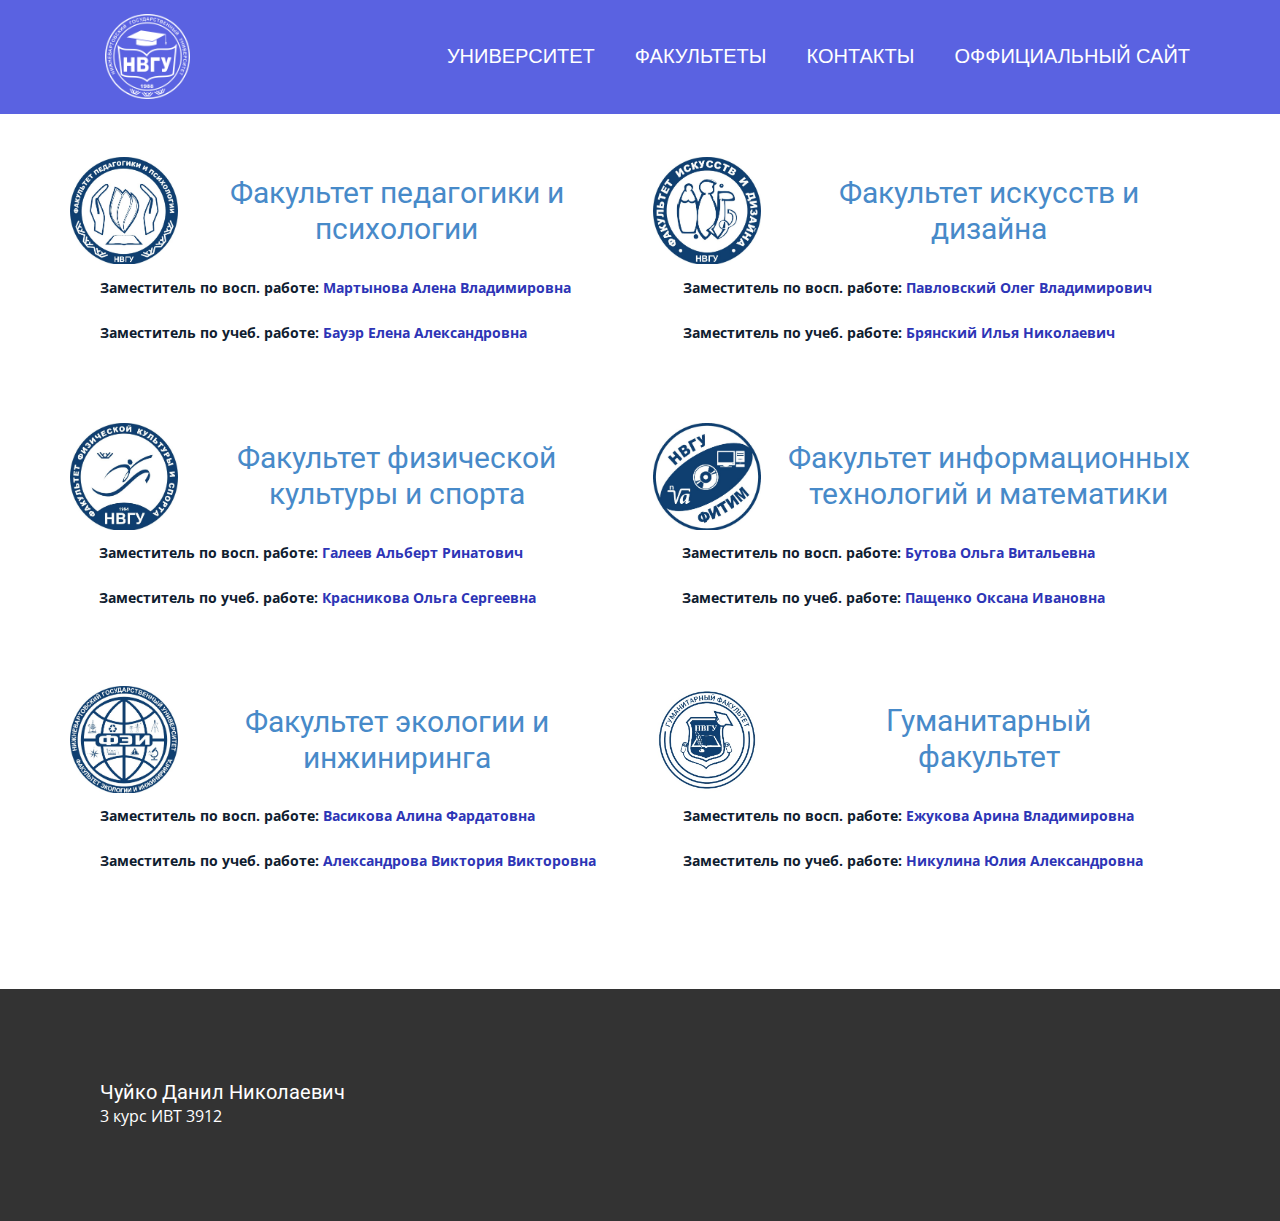
<file: Факультеты.html>
<!DOCTYPE html>
<html style="font-size: 16px;">
  <head>
    <meta name="viewport" content="width=device-width, initial-scale=1.0">
    <meta charset="utf-8">
    <meta name="keywords" content="">
    <meta name="description" content="">
    <meta name="page_type" content="np-template-header-footer-from-plugin">
    <title>Факультеты</title>
    <link rel="stylesheet" href="nicepage.css" media="screen">
<link rel="stylesheet" href="Факультеты.css" media="screen">
    <script class="u-script" type="text/javascript" src="jquery.js" defer=""></script>
    <script class="u-script" type="text/javascript" src="nicepage.js" defer=""></script>
    <meta name="generator" content="Nicepage 4.7.1, nicepage.com">
    <link id="u-theme-google-font" rel="stylesheet" href="https://fonts.googleapis.com/css?family=Roboto:100,100i,300,300i,400,400i,500,500i,700,700i,900,900i|Open+Sans:300,300i,400,400i,500,500i,600,600i,700,700i,800,800i">
    
    
    <script type="application/ld+json">{
		"@context": "http://schema.org",
		"@type": "Organization",
		"name": "Site1",
		"logo": "images/150K.png"
}</script>
    <meta name="theme-color" content="#478ac9">
    <meta property="og:title" content="Факультеты">
    <meta property="og:description" content="">
    <meta property="og:type" content="website">
  </head>
  <body class="u-body u-xl-mode"><header class="u-clearfix u-custom-color-1 u-header u-sticky u-sticky-fddc u-header" id="sec-4770"><div class="u-clearfix u-sheet u-sheet-1">
        <img class="u-image u-image-default u-image-1" src="images/85919197-98d3-4843-d24d-f142bf7e7b52.png" alt="" data-image-width="10243" data-image-height="10244" data-href="ГЛАВНАЯ-СТРАНИЦА.html" data-page-id="1099308682">
        <nav class="u-menu u-menu-dropdown u-offcanvas u-menu-1" data-position="меню">
          <div class="menu-collapse u-custom-font u-font-arial" style="font-size: 1.25rem; letter-spacing: 0px; text-transform: uppercase; font-weight: 700;">
            <a class="u-button-style u-custom-color u-custom-left-right-menu-spacing u-custom-padding-bottom u-custom-text-active-color u-custom-text-color u-custom-text-hover-color u-custom-top-bottom-menu-spacing u-nav-link u-text-active-palette-1-base u-text-hover-palette-2-base" href="#">
              <svg class="u-svg-link" viewBox="0 0 24 24"><use xmlns:xlink="http://www.w3.org/1999/xlink" xlink:href="#menu-hamburger"></use></svg>
              <svg class="u-svg-content" version="1.1" id="menu-hamburger" viewBox="0 0 16 16" x="0px" y="0px" xmlns:xlink="http://www.w3.org/1999/xlink" xmlns="http://www.w3.org/2000/svg"><g><rect y="1" width="16" height="2"></rect><rect y="7" width="16" height="2"></rect><rect y="13" width="16" height="2"></rect>
</g></svg>
            </a>
          </div>
          <div class="u-custom-menu u-nav-container">
            <ul class="u-custom-font u-font-arial u-nav u-unstyled u-nav-1"><li class="u-nav-item"><a class="u-button-style u-nav-link u-text-active-white u-text-hover-palette-1-light-3 u-text-white" href="Университет.html" style="padding: 18px 20px;">Университет</a>
</li><li class="u-nav-item"><a class="u-button-style u-nav-link u-text-active-white u-text-hover-palette-1-light-3 u-text-white" href="Факультеты.html" style="padding: 18px 20px;">Факультеты</a>
</li><li class="u-nav-item"><a class="u-button-style u-nav-link u-text-active-white u-text-hover-palette-1-light-3 u-text-white" href="Контакты.html" style="padding: 18px 20px;">Контакты</a>
</li><li class="u-nav-item"><a class="u-button-style u-nav-link u-text-active-white u-text-hover-palette-1-light-3 u-text-white" href="https://nvsu.ru" target="_blank" style="padding: 18px 20px;">Оффициальный сайт</a>
</li></ul>
          </div>
          <div class="u-custom-menu u-nav-container-collapse">
            <div class="u-black u-container-style u-inner-container-layout u-opacity u-opacity-95 u-sidenav">
              <div class="u-inner-container-layout u-sidenav-overflow">
                <div class="u-menu-close"></div>
                <ul class="u-align-center u-nav u-popupmenu-items u-unstyled u-nav-2"><li class="u-nav-item"><a class="u-button-style u-nav-link" href="Университет.html">Университет</a>
</li><li class="u-nav-item"><a class="u-button-style u-nav-link" href="Факультеты.html">Факультеты</a>
</li><li class="u-nav-item"><a class="u-button-style u-nav-link" href="Контакты.html">Контакты</a>
</li><li class="u-nav-item"><a class="u-button-style u-nav-link" href="https://nvsu.ru" target="_blank">Оффициальный сайт</a>
</li></ul>
              </div>
            </div>
            <div class="u-black u-menu-overlay u-opacity u-opacity-70"></div>
          </div>
        </nav>
      </div></header>
    <section class="u-align-center-lg u-align-center-md u-align-center-xl u-align-left-sm u-align-left-xs u-clearfix u-section-1" data-image-width="2000" data-image-height="1333" id="sec-f402">
      <div class="u-clearfix u-sheet u-valign-bottom-lg u-valign-middle-xl u-valign-top-xs u-sheet-1">
        <div class="u-align-center u-clearfix u-expanded-width u-gutter-26 u-layout-wrap u-layout-wrap-1">
          <div class="u-gutter-0 u-layout">
            <div class="u-layout-col">
              <div class="u-size-20">
                <div class="u-layout-row">
                  <div class="u-align-center-md u-align-center-sm u-align-center-xs u-container-style u-layout-cell u-size-30 u-layout-cell-1">
                    <div class="u-container-layout u-container-layout-1">
                      <img class="u-image u-image-default u-preserve-proportions u-image-1" src="images/uRUAVi6e3Eo.jpg" alt="" data-image-width="590" data-image-height="590" data-href="https://nvsu.ru/ru/pip/" data-target="_blank">
                      <h3 class="u-align-center-lg u-align-center-xl u-text u-text-1">
                        <a class="u-active-none u-border-none u-btn u-button-link u-button-style u-hover-none u-none u-text-palette-1-base u-btn-1" href="https://nvsu.ru/ru/pip/" target="_blank"> Факультет педагогики и психологии</a>
                      </h3>
                      <p class="u-align-left-lg u-align-left-xl u-text u-text-2"> Заместитель по восп. работе:&nbsp;<span class="u-text-custom-color-2">Мартынова Алена Владимировна</span>
                        <br>
                        <br>Заместитель по учеб. работе:&nbsp;<span class="u-text-custom-color-2">Бауэр Елена Александровна</span>
                      </p>
                    </div>
                  </div>
                  <div class="u-align-center-md u-align-center-sm u-align-center-xs u-container-style u-layout-cell u-size-30 u-layout-cell-2">
                    <div class="u-container-layout u-valign-top-sm u-valign-top-xs u-container-layout-2">
                      <img class="u-image u-image-default u-preserve-proportions u-image-2" src="images/qD_RLWF46Sc.jpg" alt="" data-image-width="590" data-image-height="590" data-href="https://nvsu.ru/ru/fiid/" data-target="_blank">
                      <h3 class="u-align-center-lg u-align-center-xl u-text u-text-3">
                        <a class="u-active-none u-border-none u-btn u-button-link u-button-style u-hover-none u-none u-text-palette-1-base u-btn-2" href="https://nvsu.ru/ru/fiid/" target="_blank"> Факультет искусств и дизайна</a>
                      </h3>
                      <p class="u-align-left-lg u-align-left-xl u-text u-text-4"> Заместитель по восп. работе:&nbsp;<span class="u-text-custom-color-2">Павловский Олег Владимирович</span>
                        <br>
                        <br>Заместитель по учеб. работе:&nbsp;<span class="u-text-custom-color-2">Брянский Илья Николаевич</span>
                      </p>
                    </div>
                  </div>
                </div>
              </div>
              <div class="u-size-20">
                <div class="u-layout-row">
                  <div class="u-align-center-md u-align-center-sm u-align-center-xs u-container-style u-layout-cell u-size-30 u-layout-cell-3">
                    <div class="u-container-layout u-valign-top-sm u-valign-top-xs u-container-layout-3">
                      <img class="u-image u-image-default u-preserve-proportions u-image-3" src="images/e3_vC27gwuI.jpg" alt="" data-image-width="590" data-image-height="590" data-href="https://nvsu.ru/ru/ffkis/" data-target="_blank">
                      <h3 class="u-align-center-lg u-align-center-xl u-text u-text-5">
                        <a class="u-active-none u-border-none u-btn u-button-link u-button-style u-hover-none u-none u-text-palette-1-base u-btn-3" href="https://nvsu.ru/ru/ffkis/" target="_blank"> Факультет физической культуры и спорта</a>
                      </h3>
                      <p class="u-align-left-lg u-align-left-xl u-text u-text-6"> Заместитель по восп. работе:&nbsp;<span class="u-text-custom-color-2">Галеев Альберт Ринатович</span>
                        <br>
                        <br>Заместитель по ​учеб. работе:&nbsp;<span class="u-text-custom-color-2">Красникова Ольга Сергеевна</span>
                      </p>
                    </div>
                  </div>
                  <div class="u-align-center-md u-align-center-sm u-align-center-xs u-container-style u-layout-cell u-size-30 u-layout-cell-4">
                    <div class="u-container-layout u-container-layout-4">
                      <img class="u-image u-image-default u-preserve-proportions u-image-4" src="images/hRIA22sOeS0.jpg" alt="" data-image-width="590" data-image-height="590" data-href="https://nvsu.ru/ru/fitim/" data-target="_blank">
                      <h3 class="u-align-center-lg u-align-center-xl u-text u-text-7">
                        <a class="u-active-none u-border-none u-btn u-button-link u-button-style u-hover-none u-none u-text-palette-1-base u-btn-4" href="https://nvsu.ru/ru/fitim/" target="_blank"> Факультет информационных технологий и математики</a>
                      </h3>
                      <p class="u-align-left-lg u-align-left-xl u-text u-text-8"> Заместитель по восп. работе:&nbsp;<span class="u-text-custom-color-2">Бутова Ольга Витальевна</span>
                        <br>
                        <br>Заместитель по учеб. работе:&nbsp;<span class="u-text-custom-color-2">Пащенко Оксана Ивановна</span>
                      </p>
                    </div>
                  </div>
                </div>
              </div>
              <div class="u-size-20">
                <div class="u-layout-row">
                  <div class="u-align-center-md u-align-center-sm u-align-center-xs u-container-style u-layout-cell u-size-30 u-layout-cell-5">
                    <div class="u-container-layout u-container-layout-5">
                      <img class="u-align-center-sm u-align-center-xs u-image u-image-default u-preserve-proportions u-image-5" src="images/AhRJHduRqbQ.jpg" alt="" data-image-width="590" data-image-height="590" data-href="https://nvsu.ru/ru/egf/" data-target="_blank">
                      <h3 class="u-align-center-lg u-align-center-xl u-text u-text-9">
                        <a class="u-active-none u-border-none u-btn u-button-link u-button-style u-hover-none u-none u-text-palette-1-base u-btn-5" href="https://nvsu.ru/ru/egf/" target="_blank"> Факультет экологии и инжиниринга</a>
                      </h3>
                      <p class="u-align-left-lg u-align-left-xl u-text u-text-10"> Заместитель по восп. работе:&nbsp;<span class="u-text-custom-color-2">Васикова Алина Фардатовна</span>
                        <br>
                        <br>Заместитель по учеб. работе:<span class="u-text-custom-color-2">&nbsp;Александрова Виктория Викторовна</span>
                      </p>
                    </div>
                  </div>
                  <div class="u-align-center-md u-align-center-sm u-align-center-xs u-container-style u-layout-cell u-size-30 u-layout-cell-6">
                    <div class="u-container-layout u-valign-top-md u-valign-top-sm u-container-layout-6">
                      <img class="u-image u-image-default u-preserve-proportions u-image-6" src="images/Obn7e6DqJ2k.jpg" alt="" data-image-width="377" data-image-height="377" data-href="https://nvsu.ru/ru/gum_fac/" data-target="_blank">
                      <h3 class="u-align-center-lg u-align-center-md u-align-center-xl u-text u-text-11">
                        <a class="u-active-none u-border-none u-btn u-button-link u-button-style u-hover-none u-none u-text-palette-1-base u-btn-6" href="https://nvsu.ru/ru/gum_fac/"> Гуманитарный факультет</a>
                      </h3>
                      <p class="u-align-left-lg u-align-left-xl u-text u-text-12"> Заместитель по восп. работе:&nbsp;<span class="u-text-custom-color-2">Ежукова Арина Владим​ировна</span>
                        <br>
                        <br>Заместитель по учеб. работе:&nbsp;<span class="u-text-custom-color-2">Никулина Юлия Александровна</span>
                      </p>
                    </div>
                  </div>
                </div>
              </div>
            </div>
          </div>
        </div>
      </div>
    </section>
    
    
    <footer class="u-clearfix u-footer u-grey-80" id="sec-1357"><div class="u-clearfix u-sheet u-sheet-1">
        <div class="u-clearfix u-expanded-width u-gutter-30 u-layout-wrap u-layout-wrap-1">
          <div class="u-gutter-0 u-layout">
            <div class="u-layout-row">
              <div class="u-align-center-sm u-align-center-xs u-align-left-md u-align-left-xl u-container-style u-layout-cell u-left-cell u-size-30 u-layout-cell-1">
                <div class="u-container-layout u-valign-middle u-container-layout-1"><!--position-->
                  <div data-position="" class="u-position"><!--block-->
                    <div class="u-block">
                      <div class="u-block-container u-clearfix"><!--block_header-->
                        <h5 class="u-block-header u-text"><!--block_header_content-->Чуйко Данил Николаевич<!--/block_header_content--></h5><!--/block_header--><!--block_content-->
                        <div class="u-block-content u-text"><!--block_content_content-->3 курс ИВТ 3912<!--/block_content_content--></div><!--/block_content-->
                      </div>
                    </div><!--/block-->
                  </div><!--/position-->
                </div>
              </div>
            </div>
          </div>
        </div>
      </div></footer>
  </body>
</html>
</file>
